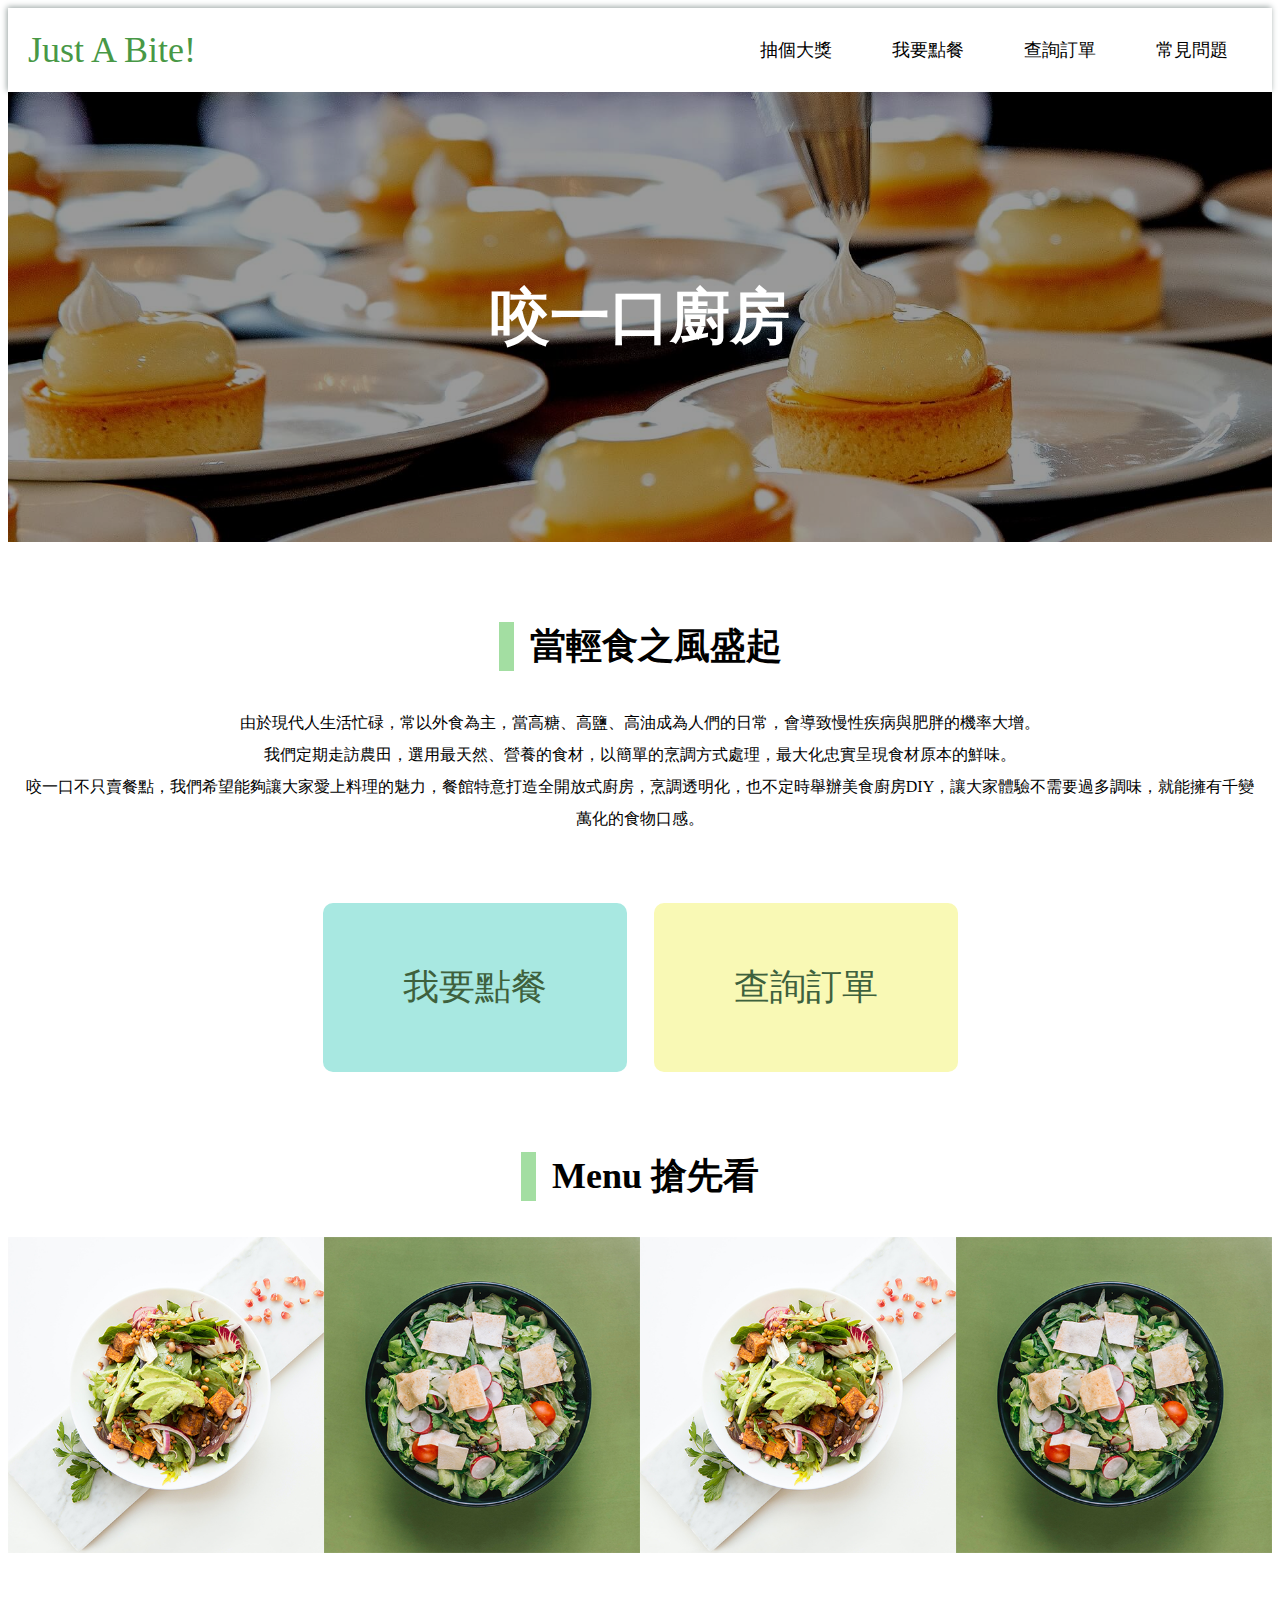
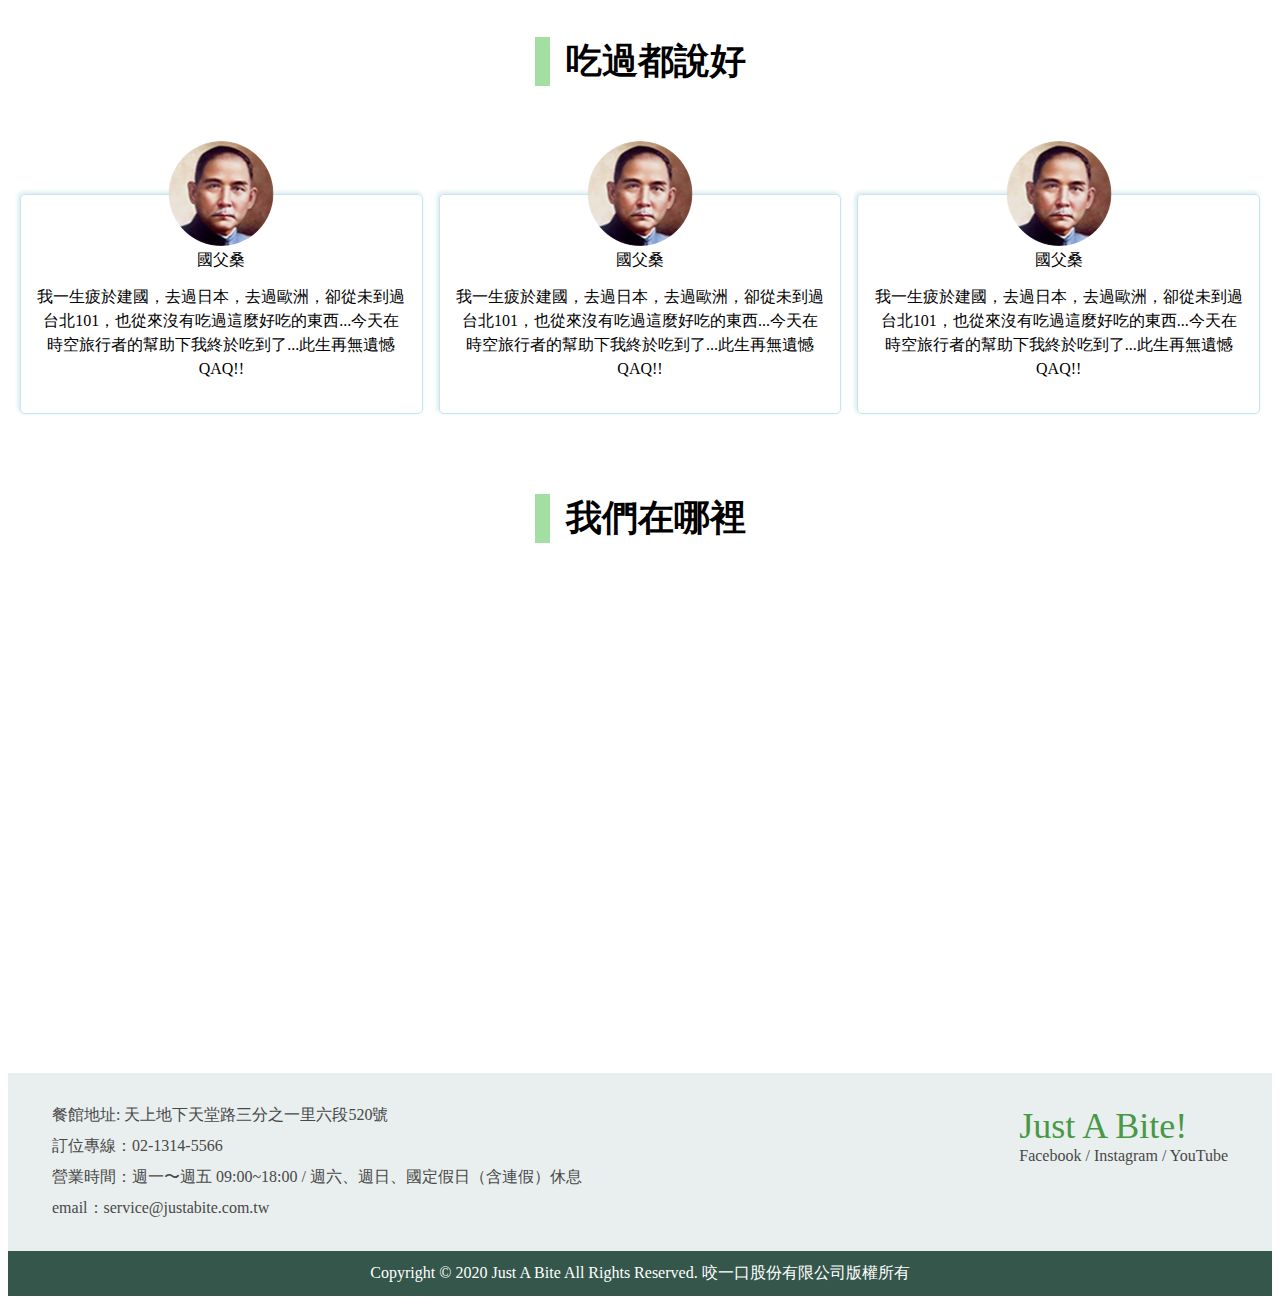
<file: examples/week10/restaurant-demo/index.html>
<!DOCTYPE html>

<html>
<head>
  <meta charset="utf-8">

  <title>餐廳官網</title>
  <meta name="viewport" content="width=device-width, initial-scale=1">
  <link rel="stylesheet" href="https://necolas.github.io/normalize.css/8.0.1/normalize.css" />
  <link rel="stylesheet" href="style.css" />

</head>

<body>
  <nav class="navbar">
    <div class="wrapper">
      <div class="navbar__site-name">
        <a href="index.html">Just A Bite!</a>
      </div>
      <ul class="navbar__list">
        <li><a href="lottery.html">抽個大獎</a></li>
        <li><a href="#">我要點餐</a></li>
        <li><a href="#">查詢訂單</a></li>
        <li><a href="faq.html">常見問題</a></li>
      </ul>
    </div>
  </nav>
  
  <section class="banner">
    <h1>咬一口廚房</h1>
  </section>
  <div class="wrapper">
    <section class="section">
      <h2 class="section__title">
        當輕食之風盛起
      </h2>
      <p class="section__desc">
        由於現代人生活忙碌，常以外食為主，當高糖、高鹽、高油成為人們的日常，會導致慢性疾病與肥胖的機率大增。
        <br>
        我們定期走訪農田，選用最天然、營養的食材，以簡單的烹調方式處理，最大化忠實呈現食材原本的鮮味。
        <br>
        咬一口不只賣餐點，我們希望能夠讓大家愛上料理的魅力，餐館特意打造全開放式廚房，烹調透明化，也不定時舉辦美食廚房DIY，讓大家體驗不需要過多調味，就能擁有千變萬化的食物口感。
      </p>
      <div class="buttons">
        <div class="button btn-order">
          我要點餐
        </div>
        <div class="button btn-query">
          查詢訂單
        </div>
      </div>
    </section>
  </div>

  <section class="section">
    <h2 class="section__title">
      Menu 搶先看
    </h2>
    <div class="section__images">
      <div><img src="images/f-001.png" /></div>
      <div><img src="images/f-002.png" /></div>
      <div><img src="images/f-001.png" /></div>
      <div><img src="images/f-002.png" /></div>
    </div>
  </section>
  <div class="wrapper">
    <section class="section">
      <h2 class="section__title">
        吃過都說好
      </h2>
      <div class="section__comments">
        <div class="comment">
          <div class="comment__author">
            <div class="comment__avatar">
              <img src="./images/avatar.png" />
            </div>
            <p>國父桑</p>
          </div>
          <div class="comment__content">
            我一生疲於建國，去過日本，去過歐洲，卻從未到過台北101，也從來沒有吃過這麼好吃的東西...今天在時空旅行者的幫助下我終於吃到了...此生再無遺憾 QAQ!!
          </div>
        </div>
        <div class="comment">
          <div class="comment__author">
            <div class="comment__avatar">
              <img src="./images/avatar.png" />
            </div>
            <p>國父桑</p>
          </div>
          <div class="comment__content">
            我一生疲於建國，去過日本，去過歐洲，卻從未到過台北101，也從來沒有吃過這麼好吃的東西...今天在時空旅行者的幫助下我終於吃到了...此生再無遺憾 QAQ!!
          </div>
        </div>
        <div class="comment">
          <div class="comment__author">
            <div class="comment__avatar">
              <img src="./images/avatar.png" />
            </div>
            <p>國父桑</p>
          </div>
          <div class="comment__content">
            我一生疲於建國，去過日本，去過歐洲，卻從未到過台北101，也從來沒有吃過這麼好吃的東西...今天在時空旅行者的幫助下我終於吃到了...此生再無遺憾 QAQ!!
          </div>
        </div>
      </div>
    </section>
    <section class="section">
      <h2 class="section__title">
        我們在哪裡
      </h2>
      <iframe src="https://www.google.com/maps/embed?pb=!1m18!1m12!1m3!1d3615.0027469641936!2d121.56234485066739!3d25.033980844367374!2m3!1f0!2f0!3f0!3m2!1i1024!2i768!4f13.1!3m3!1m2!1s0x3442abb6da9c9e1f%3A0x1206bcf082fd10a6!2zMTEw5Y-w5YyX5biC5L-h576p5Y2A5L-h576p6Lev5LqU5q61N-iZnw!5e0!3m2!1szh-TW!2stw!4v1591711072492!5m2!1szh-TW!2stw" width="100%" height="450" frameborder="0" style="border:0;" allowfullscreen="" aria-hidden="false" tabindex="0"></iframe>
    </section>
  </div>
  <footer>
    <div class="footer__top">
      <div class="wrapper">
        <div class="footer__info">
          <div>餐館地址: 天上地下天堂路三分之一里六段520號</div>
          <div>訂位專線：02-1314-5566</div>
          <div>營業時間：週一〜週五 09:00~18:00 / 週六、週日、國定假日（含連假）休息</div>
          <div>email：service@justabite.com.tw</div>
        </div>
        <div>
          <div class="footer__site">Just A Bite!</div>
          <div>Facebook / Instagram / YouTube</div>
        </div>
      </div>
    </div>
    <div class="footer__bottom">
      Copyright © 2020 Just A Bite All Rights Reserved. 咬一口股份有限公司版權所有
    </div>
  </footer>
</body>
</html>
</file>
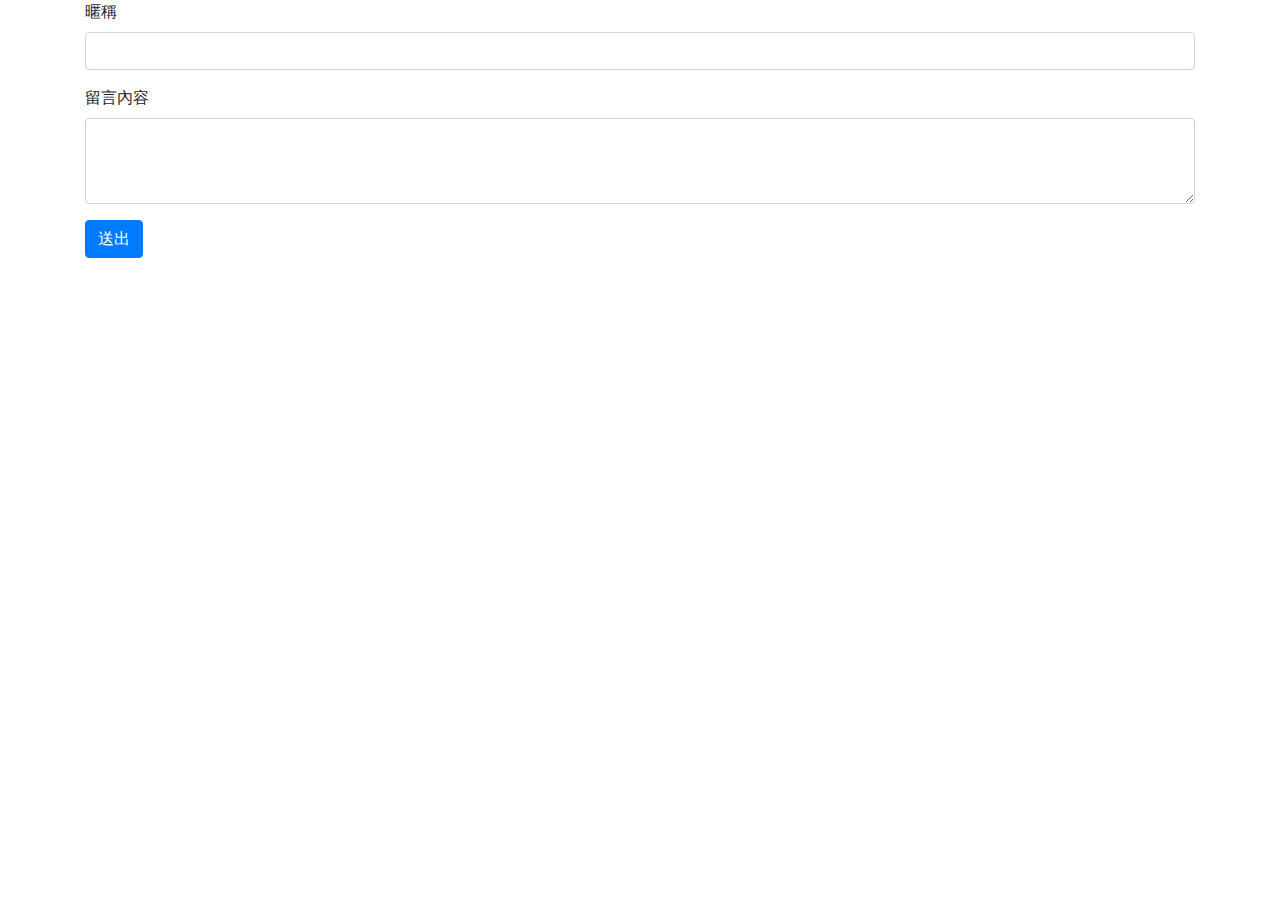
<file: examples/week12/hw1/index.html>
<!DOCTYPE html>

<html>
<head>
  <meta charset="utf-8">

  <title>Week12 留言板</title>
  <meta name="viewport" content="width=device-width, initial-scale=1">
  <script src="https://code.jquery.com/jquery-3.5.1.min.js"></script>
  <link rel="stylesheet" href="https://stackpath.bootstrapcdn.com/bootstrap/4.5.2/css/bootstrap.min.css" integrity="sha384-JcKb8q3iqJ61gNV9KGb8thSsNjpSL0n8PARn9HuZOnIxN0hoP+VmmDGMN5t9UJ0Z" crossorigin="anonymous">
  <style>
    .card {
      margin-top: 12px;
    }
  </style>
  <script>
    function escape(toOutput){
        return toOutput.replace(/\&/g, '&amp;')
            .replace(/\</g, '&lt;')
            .replace(/\>/g, '&gt;')
            .replace(/\"/g, '&quot;')
            .replace(/\'/g, '&#x27')
            .replace(/\//g, '&#x2F');
    }

    function appendCommentToDOM(container, comment, isPrepend) {
      const html = `
        <div class="card">
          <div class="card-body">
            <h5 class="card-title">${comment.id} ${escape(comment.nickname)}</h5>
            <p class="card-text">${escape(comment.content)}</p>
          </div>
        </div>
      `
      if (isPrepend) {
        container.prepend(html)
      } else {
        container.append(html)
      }
    }

    function getCommentsAPI(siteKey, before, cb) {
      let url = `http://localhost:8080/huli/be101/board-api/api_comments.php?site_key=${siteKey}`
      if (before) {
        url += '&before=' + before
      }
      $.ajax({
        url,
      }).done(function(data) {
        cb(data)
      });
    }

    const siteKey = 'huli'
    const loadMoreButtonHTML = '<button class="load-more btn btn-primary">載入更多</button>'
    let lastId = null
    let isEnd = false

    $(document).ready(() => {
      const commentDOM = $('.comments')
      getComments()

      $('.comments').on('click', '.load-more', () => {
        getComments()
      })

      $('.add-comment-form').submit(e => {
        e.preventDefault();
        const newCommentData = {
          site_key: 'huli',
          nickname: $('input[name=nickname]').val(),
          content: $('textarea[name=content]').val()
        }
        $.ajax({
          type: 'POST',
          url: 'http://localhost:8080/huli/be101/board-api/api_add_comments.php',
          data: newCommentData
        }).done(function(data) {
          if (!data.ok) {
            alert(data.message)
            return
          }
          $('input[name=nickname]').val('')
          $('textarea[name=content]').val('')
          appendCommentToDOM(commentDOM, newCommentData, true)
        });
      })
    })

    function getComments() {
      const commentDOM = $('.comments')
      $('.load-more').hide()
      if (isEnd) {
        return
      }
      getCommentsAPI(siteKey, lastId, data => {
        if (!data.ok) {
          alert(data.message)
          return
        }

        const comments = data.discussions;
        for (let comment of comments) {
          appendCommentToDOM(commentDOM, comment)
        }
        let length = comments.length
        if (length === 0) {
          isEnd = true
          $('.load-more').hide()
        } else {
          lastId = comments[length - 1].id
          $('.comments').append(loadMoreButtonHTML)
        }
        
      })
    }
  </script>
</head>

<body>
  <div class="container">
    <form class="add-comment-form">
      <div class="form-group">
        <label for="form-nickname">暱稱</label>
        <input name="nickname" type="text" class="form-control" id="form-nickname" >
      </div>
      <div class="form-group">
        <label for="content-textarea">留言內容</label>
        <textarea name='content' class="form-control" id="content-textarea" rows="3"></textarea>
      </div>
      <button type="submit" class="btn btn-primary">送出</button>
    </form>
    <div class="comments">
    </div>
  </div>

</body>
</html>
</file>
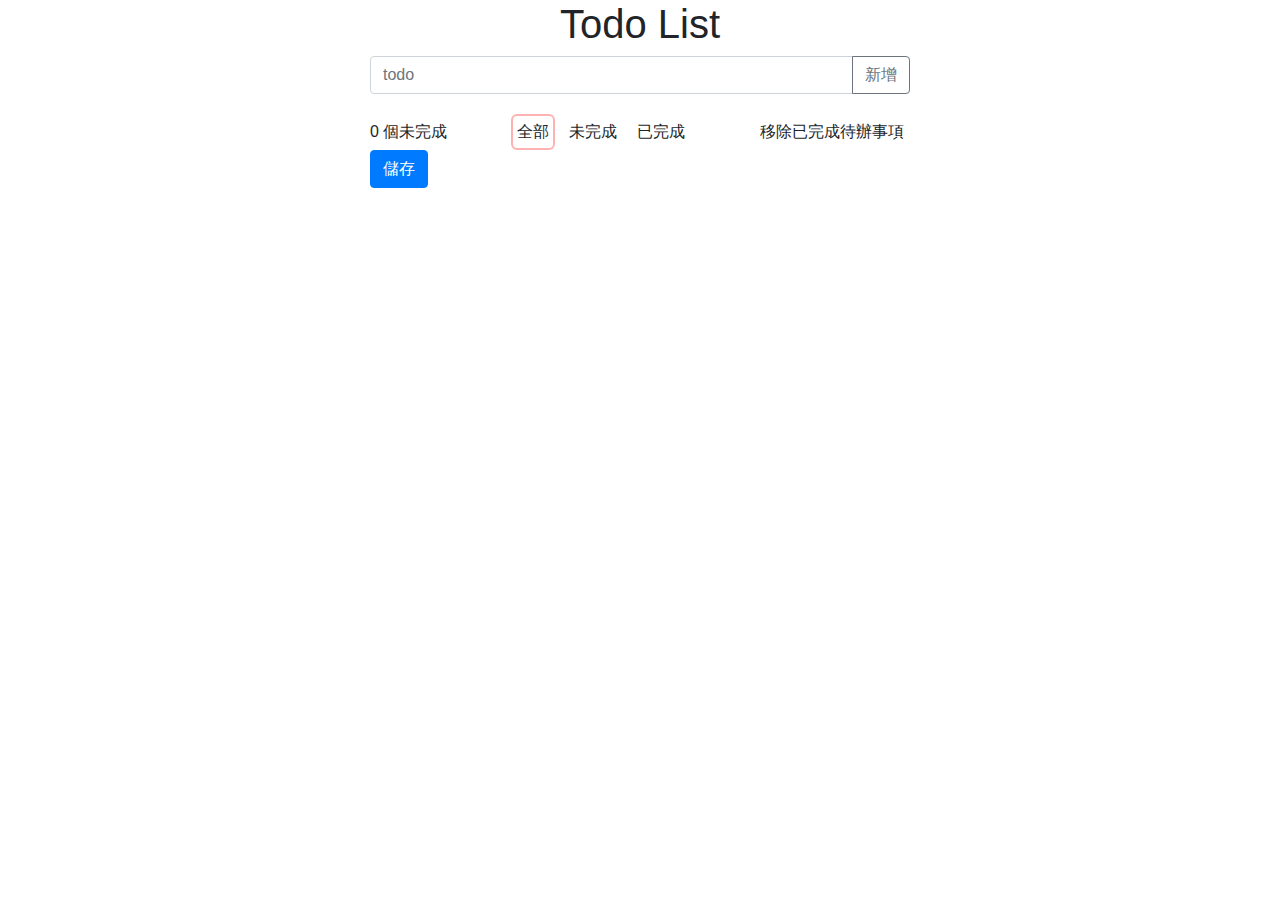
<file: examples/week12/hw2/index.html>
<!DOCTYPE html>

<html>
<head>
  <meta charset="utf-8">

  <title>Week12 Todo List</title>
  <meta name="viewport" content="width=device-width, initial-scale=1">
  <script src="https://code.jquery.com/jquery-3.5.1.js"></script>
  <link rel="stylesheet" href="https://stackpath.bootstrapcdn.com/bootstrap/4.5.2/css/bootstrap.min.css" integrity="sha384-JcKb8q3iqJ61gNV9KGb8thSsNjpSL0n8PARn9HuZOnIxN0hoP+VmmDGMN5t9UJ0Z" crossorigin="anonymous">
  <style>
    .btn-delete {
      opacity: 0;
    }
    .todo:hover .btn-delete {
      opacity: 1;
    }

    input[type=checkbox]:checked ~ label {
      text-decoration: line-through;
      color: rgba(0,0,0,0.3);
    }

    .todo__content-wrapper {
      flex: 1;
    }

    .todo__content {
      display: block;
    }

    .options div, .clear-all {
      cursor: pointer;
      border-radius: 6px;
      padding: 4px;
      border: 2px solid transparent;
    }

    .options div.active {
      border-color: rgba(255, 0, 0, 0.3);
    }

    .options div:hover {
      border-color: rgba(255, 0, 0, 0.5);
    }

    .todo {
      display: flex;
    }

  </style>
</head>

<body>
  <div class="container">
    <div class="row justify-content-center">
      <div class="col-lg-6">
        <h1 class="text-center">Todo List</h1>
        <div class="input-group mb-3">
          <input type="text" class="input-todo form-control" placeholder="todo">
          <div class="input-group-append">
            <button class="btn btn-add btn-outline-secondary" type="button">新增</button>
          </div>
        </div>
        <div class="todos list-group ">
          
        </div>
        <div class="info mt-1 d-flex justify-content-between align-items-center">
          <div><span class="uncomplete-count">0</span> 個未完成</div>
          <div class="options d-flex">
            <div class="active" data-filter="all">全部</div>
            <div class="ml-2" data-filter="uncomplete">未完成</div>
            <div class="ml-2" data-filter="done">已完成</div>
          </div>
          <div class="clear-all">
            移除已完成待辦事項
          </div>
        </div>
        <button type="button" class="btn btn-save btn-primary">儲存</button>

      </div>
    </div>
  </div>
  <script>
    let id = 1;
    let todos = []
    let todoCount = 0
    let uncompleteTodoCount = 0

    const template = `<div class="todo list-group-item list-group-item-action justify-content-between align-items-center {todoClass}">
            <div class="todo__content-wrapper custom-control custom-checkbox">
              <input type="checkbox" class="check-todo custom-control-input" id="todo-{id}">
              <label class="todo__content custom-control-label" for="todo-{id}">{content}</label>
            </div>
            <button type="button" class="btn-delete btn btn-danger">刪除</button>
          </div>`

    const searchParams = new URLSearchParams(window.location.search)
    const todoId = searchParams.get('id')

    if (todoId) {
      $.getJSON('http://localhost:8080/huli/be101/todo-api/get_todo.php?id=' + todoId, function(data) {
        todos = JSON.parse(data.data.todo)
        render()
      });
    }

    function render() {
      if (todos.length === 0) return
      $('.todos').empty()
      id = todos[todos.length - 1].id + 1
      todoCount = todos.length
      uncompleteTodoCount = todos.filter(todo => !todo.isDone).length
      for(let i=0; i<todos.length; i++) {
        const todo = todos[i]
        $('.todos').append(
          template
            .replace('{content}', escapeHtml(todo.content))
            .replace(/{id}/g, todo.id)
            .replace('{todoClass}', todo.isDone ? 'checked' : '')
        )
        if (todo.isDone) {
          $('#todo-' + todo.id).prop('checked', true)
        }
      }
      updateCounter()
    }

    $('.btn-add').click(() => {
      addTodo()
    })

    $('.input-todo').keydown(e => {
      if (e.key === 'Enter') {
        addTodo()
      }
    })

    $('.todos').on('click', '.btn-delete', (e) => {
      const deleteId = $(e.target).parent().find('.check-todo').attr('id').replace('todo-', '');
      todos = todos.filter(todo => {
        if (todo.id === Number(deleteId)) return false
        return true
      })
      render()
    })

    $('.todos').on('change', '.check-todo', (e) => {
      const target = $(e.target)
      const isChecked= target.is(":checked")
      const updateId = target.attr('id').replace('todo-', ''); 
      for(let i=0; i<todos.length; i++) {
        if (todos[i].id === Number(updateId)) {
          todos[i].isDone = isChecked
        }
      }
      render()
    })

    $('.clear-all').click(() => {
      todos = todos.filter(todo => !todo.isDone)
      render(todos)
    })

    $('.options').on('click', 'div', e => {
      const target = $(e.target)
      const filter = target.attr('data-filter')
      $('.options div.active').removeClass('active')
      target.addClass('active')
      if (filter === 'all') {
        $('.todo').show()
      } else if (filter === 'uncomplete') {
        $('.todo').show()
        $('.todo.checked').hide()
      } else { // done
        $('.todo').hide()
        $('.todo.checked').show()
      }
    })

    $('.btn-save').click(() => {
      const data = JSON.stringify(todos)
      $.ajax({
        type: 'POST',
        url: 'http://localhost:8080/huli/be101/todo-api/add_todo.php',
        data: {
          todo: data
        },
        success: function(res) {
          const respId = res.id
          window.location = 'index.html?id=' + respId
        },
        error: function() {
          alert('Erro QQ')
        }
      })
    })

    function updateCounter() {
      $('.uncomplete-count').text(uncompleteTodoCount)
    }


    function addTodo() {
      const value = $('.input-todo').val()
      if (!value) return
      todos.push({
        id: id,
        content: value,
        isDone: false
      })
      render()
      $('.input-todo').val('')
    }

    function escapeHtml(unsafe) {
      return unsafe
           .replace(/&/g, "&amp;")
           .replace(/</g, "&lt;")
           .replace(/>/g, "&gt;")
           .replace(/"/g, "&quot;")
           .replace(/'/g, "&#039;");
    }

  </script>
</body>
</html>
</file>
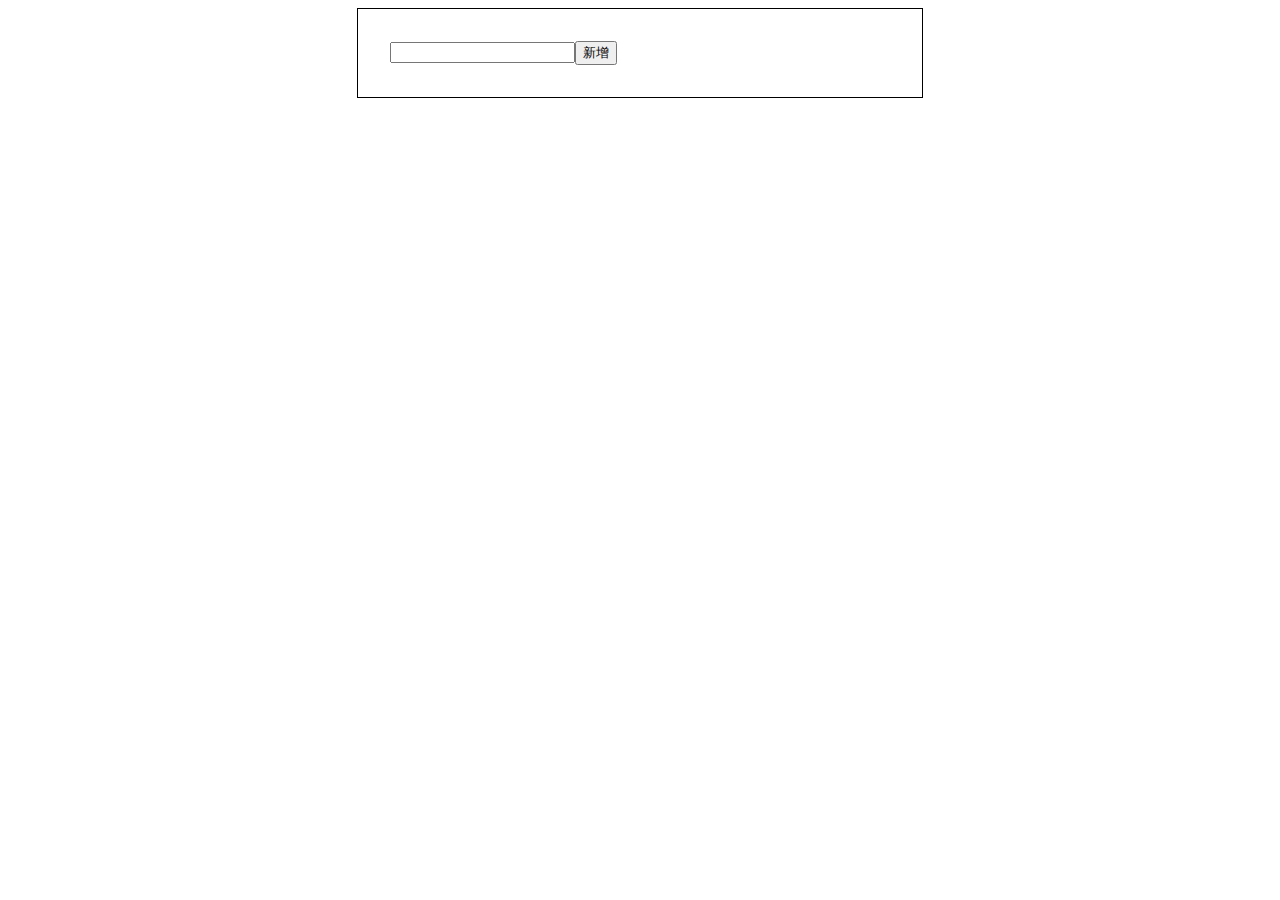
<file: examples/week7/hw3/index.html>
<!DOCTYPE html>

<html>
<head>
  <meta charset="utf-8">

  <title>Todo List</title>
  <meta name="viewport" content="width=device-width, initial-scale=1">
  <link rel="stylesheet" href="https://necolas.github.io/normalize.css/8.0.1/normalize.css" />

  <style>
      .wrapper {
        max-width: 500px;
        border: 1px solid black;
        margin: 0 auto;
        padding: 32px;
      }

      .todo {
        display: flex;
        align-items: center;
        margin-top: 12px;
        padding: 12px;
      }

      .todo:hover {
        background: rgba(0,0,0,0.2);
      }

      .todo__title {
        flex: 1;
      }

      .todo__check {
        width: 20px;
        height: 20px;
        margin-right: 8px;
      }

      .todo.done .todo__title {
        text-decoration: line-through;
      }
  </style>
</head>

<body>
  <div class="wrapper">
    <input class="input-todo" type="text" /><button class="btn-new">新增</button>
    <div class="todos">
    </div>
  </div>
  <script>
    document.querySelector('.btn-new').addEventListener('click', () => {
      const value = document.querySelector('.input-todo').value;
      if (!value) return
      const div = document.createElement('div')
      div.classList.add('todo')
      div.innerHTML = `
        <input class="todo__check" type="checkbox" />
        <div class="todo__title">${escapeHtml(value)}</div>
        <button class="btn-delete">刪除</button>
      `
      document.querySelector('.todos').appendChild(div)
      document.querySelector('.input-todo').value = ''
    })

    // event delegation / proxy
    document.querySelector('.todos').addEventListener('click', (event) => {
      const { target } = event
      // delete todo
      if (target.classList.contains('btn-delete')) {
        target.parentNode.remove()
        return
      }

      // check/uncheck todo
      if (target.classList.contains('todo__check')) {
        if (target.checked) {
          target.parentNode.classList.add('done')
        } else {
          target.parentNode.classList.remove('done')
        }
      }
    })

    function escapeHtml(unsafe) {
      return unsafe
           .replace(/&/g, "&amp;")
           .replace(/</g, "&lt;")
           .replace(/>/g, "&gt;")
           .replace(/"/g, "&quot;")
           .replace(/'/g, "&#039;");
    }

  </script>
</body>
</html>
</file>
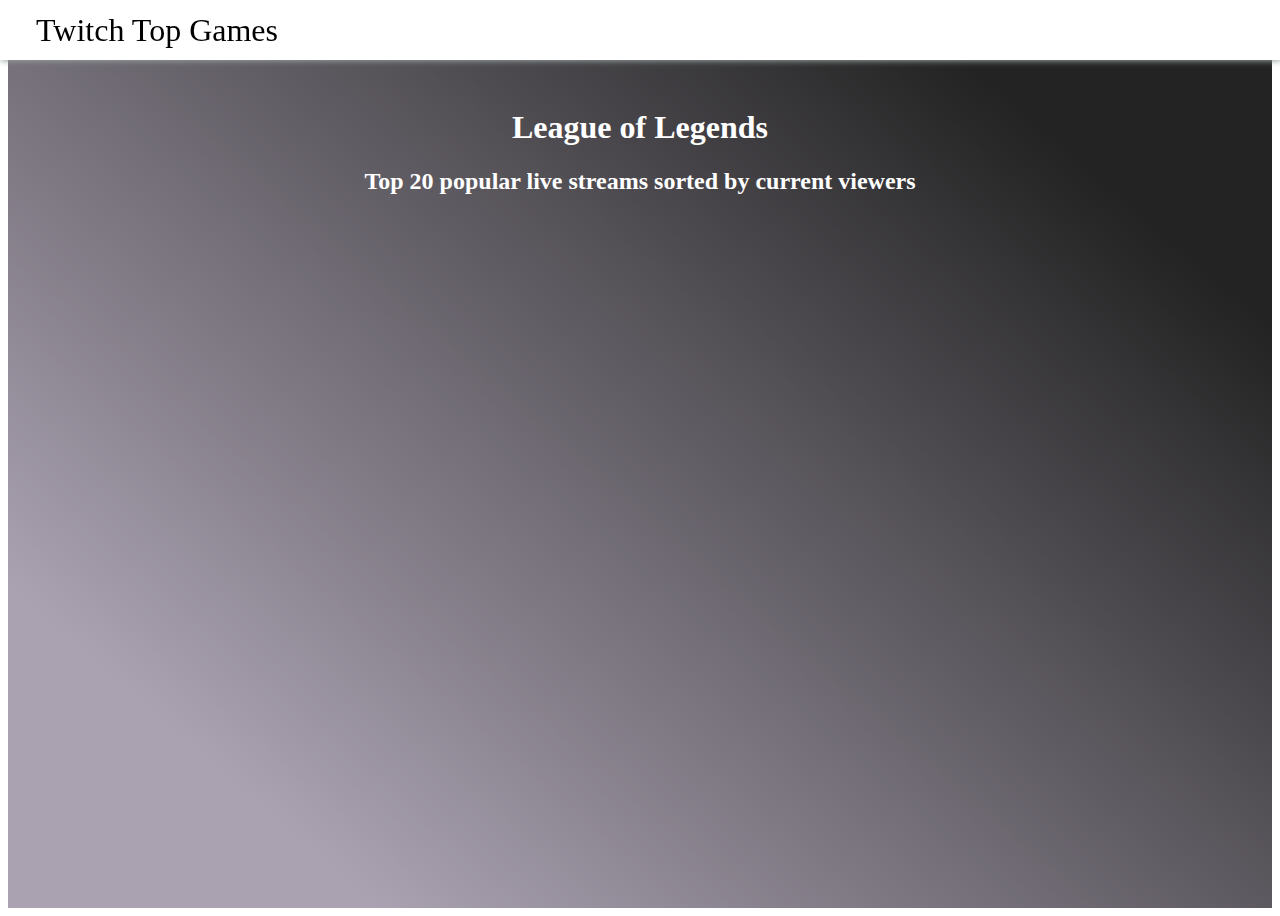
<file: examples/week8/hw2/index.html>
<!DOCTYPE html>

<html>
<head>
  <meta charset="utf-8">
  <meta name="viewport" content="width=device-width, initial-scale=1">
  <title>Twitch Live Games</title>
  <meta name="description" content="Week8 作業">
  <link rel="stylesheet" href="https://necolas.github.io/normalize.css/8.0.1/normalize.css">
  <style>
    * {
      box-sizing: border-box;
    }

    .navbar {
      position: fixed;
      height: 60px;
      background: white;
      box-shadow: 1.4px 1.4px 6px 0 #97a2a0;
      left: 0;
      right: 0;
      top: 0;
      display: flex;
      justify-content: space-between;
      padding: 0px 36px;
      align-items: center;
      z-index: 2;
    }

    .navbar__site {
      font-size: 32px;
    } 

    .navbar__nav {
      display: flex;
      list-style: none;
      margin: 0;
      padding: 0;
      flex: 1;
      justify-content: flex-end;
      align-items: stretch;
      height: 100%;
    }

    .navbar__nav li {
      cursor: pointer;
      padding: 10px;
      display: flex;
      align-items: center;
      margin-left: 16px;
      transition: all 0.2s;
    }

    .navbar__nav li:hover {
      background: rgba(0, 0, 0, 0.7);
      color: white;
    }

    .wrapper {
      max-width: 1440px;
      margin: 0px auto 0px auto;
      padding: 80px 0px;
      text-align: center;
      color: white;
      position: relative;
      min-height: 100vh;
    }

    .streams {
      display: inline-flex;
      flex-wrap: wrap;
      justify-content: center;
    }

    .stream {
      width: 360px;
      background: #333;
      color: white;
      text-align: left;
      cursor: pointer;
      transition: all 0.2s;
      opacity: 0.9;
      margin-left: 16px;
      margin-top: 16px;
    }

    .stream > img {
      width: 100%;
    }

    .stream__data {
      display: flex;
      align-items: center;
      padding: 6px;
    }

    .stream__avatar {
      width: 64px;
      height: 64px;
      border-radius: 50%;
      overflow: hidden;
      margin-right: 12px;
      min-width: 64px;
    }

    .stream__avatar > img {
      width: 100%;
      height: 100%;
    }

    .stream__intro {
      display: flex;
      flex-direction: column;
      justify-content: space-between;
      overflow: hidden;
    }

    .stream__title {
      font-size: 20px;
      white-space: nowrap;
      overflow: hidden;
      text-overflow: ellipsis;
      margin-bottom: 10px;
    }

    .stream:hover {
      transform: scale(1.07);
      filter: brightness(1.2);
      box-shadow: 5px 5px 20px 5px rgba(0, 0, 0, 0.5);
      opacity: 1;
    }

    .stream-empty {
      width: 360px;
      margin-left: 16px;
    }

    .bg {
      background: linear-gradient(221deg, rgba(0, 0, 0, 0.8)16%, rgba(201, 140, 253, 0.2)84%);
      position: relative;
    }

    .bg:before {
      content: '';
      position: absolute;
      top: 0;
      bottom: 0;
      left: 0;
      right: 0;
      background: rgba(0, 0, 0, 0.3);
    }
  </style>
</head>

<body>
  <header class="navbar">
    <div class="navbar__site">Twitch Top Games</div>
    <ul class="navbar__nav">
    </ul>
  </header>
  <div class="bg">
    <div class="wrapper">
      <h1>League of Legends</h1>
      <h2>Top 20 popular live streams sorted by current viewers</h2>
      <section class="streams">
      </section>
    </div>
  </div>
  <script>
    var url = 'https://api.twitch.tv/kraken'
    var template = `<div class="stream">
        <img src="$preview" />
        <div class="stream__data">
            <div class="stream__avatar">
                <img src="$logo">
            </div>
            <div class="stream__intro">
                <div class="stream__title">$title</div>
                <div class="stream__channel">
                    $channel
                </div>
            </div>
        </div>
      </div>`
    function getGames(cb) {
      var request = new XMLHttpRequest();
      request.open('GET', url + '/games/top?limit=5', true);
      request.setRequestHeader('Accept', 'application/vnd.twitchtv.v5+json')
      request.setRequestHeader('Client-ID', 's44s145uexjgeu9mqqa1s93oc1bnli')

      request.onload = function() {
        if (this.status >= 200 && this.status < 400) {
          cb(JSON.parse(this.response));
        }
      };
      request.send();
    }

    function getStreams(name, cb) {
      var request = new XMLHttpRequest();
      request.open('GET', url + '/streams?game=' + encodeURIComponent(name), true);
      request.setRequestHeader('Accept', 'application/vnd.twitchtv.v5+json')
      request.setRequestHeader('Client-ID', 's44s145uexjgeu9mqqa1s93oc1bnli')

      request.onload = function() {
        if (this.status >= 200 && this.status < 400) {
          cb(JSON.parse(this.response));
        }
      };
      request.send();
    }

    getGames((games) => {
      var topGames = games.top.map((game) => game.game.name)
      for(let game of topGames) {
        let element = document.createElement('li')
        element.innerHTML = game
        document.querySelector('.navbar__nav').appendChild(element)
      }
      getStreams(topGames[0], (data) => {
        appendStreams(data.streams)
        addPlaceholder()
        addPlaceholder()
        addPlaceholder()
      })
    })

    document.querySelector('.navbar__nav').addEventListener('click', e => {
      if (e.target.tagName.toLowerCase() === 'li') {
        var text = e.target.innerText;
        document.querySelector('h1').innerText = text
        document.querySelector('.streams').innerHTML = '';
        getStreams(text, (data) => {
          appendStreams(data.streams)
        })
      }
    })

    function addPlaceholder() {
      const placeholder = document.createElement('div')
      placeholder.classList.add('stream-empty')
      document.querySelector('.streams').appendChild(placeholder)
    }

    function appendStreams(streams) {
      streams.forEach((stream) => {
        let element = document.createElement('div')
        let content = template
          .replace('$preview', stream.preview.large)
          .replace('$logo', stream.channel.logo)
          .replace('$title', stream.channel.status)
          .replace('$channel', stream.channel.name)
        document.querySelector('.streams').appendChild(element)
        element.outerHTML = content
      });
    }
  </script>
</body>
</html>
</file>
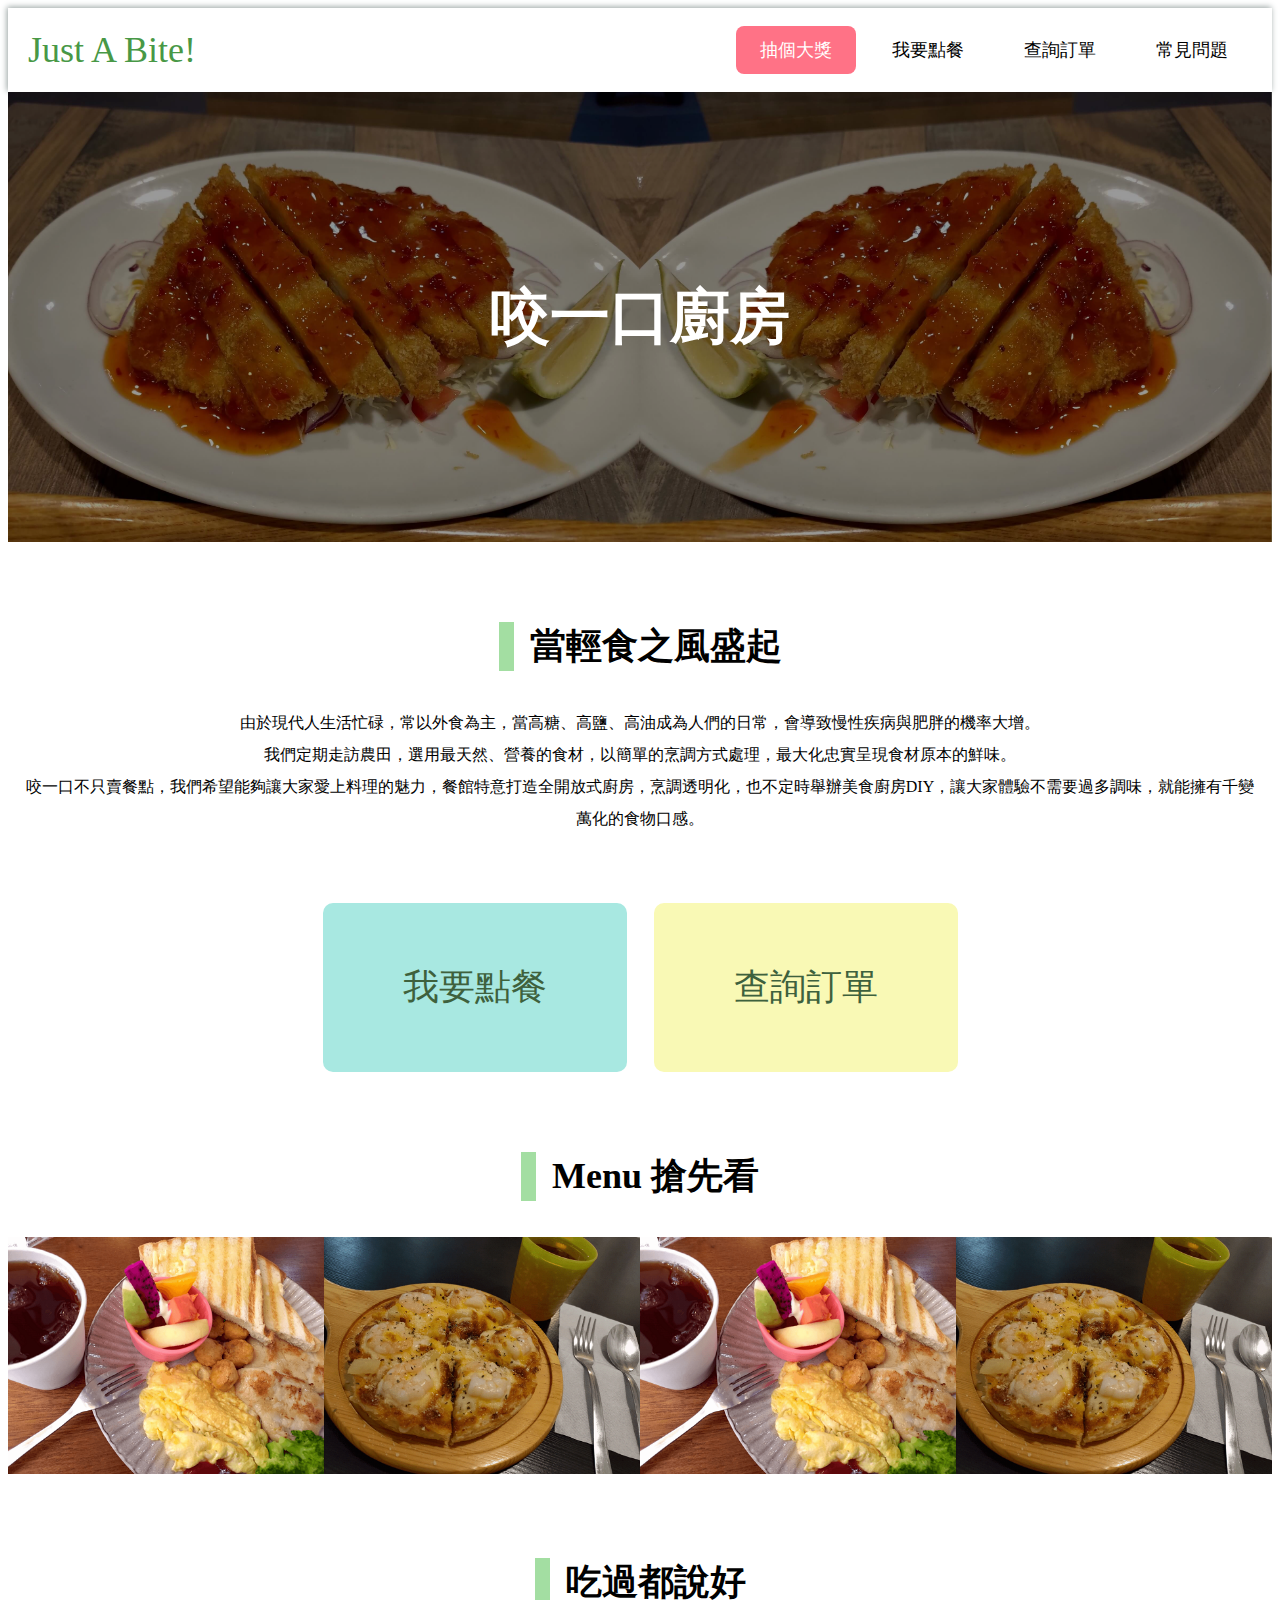
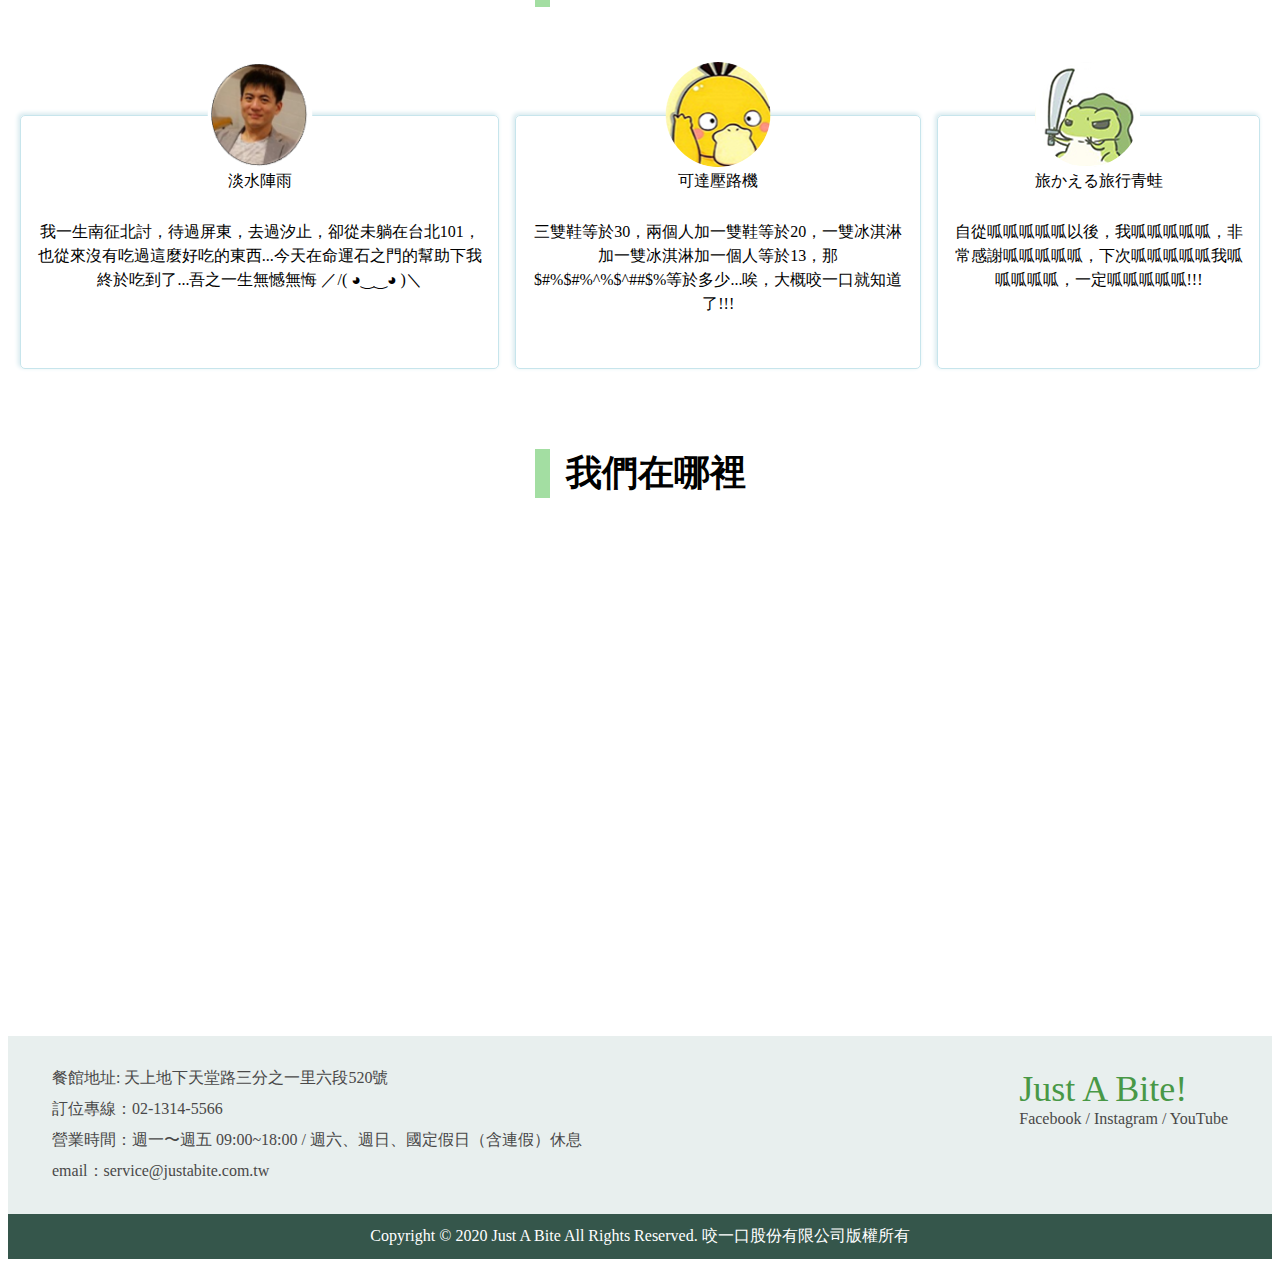
<file: homeworks/week6/hw1/index.html>
<!DOCTYPE html>

<html>
<head>
  <meta charset="utf-8">

  <title>餐廳官網</title>
  <meta name="viewport" content="width=device-width, initial-scale=1">
  <link rel="stylesheet" href="https://necolas.github.io/normalize.css/8.0.1/normalize.css" />

  <style>

    .navbar {
      box-shadow: -1.4px -1.4px 6px 0 #97a2a0;

    }
    .navbar .wrapper {
      display: flex;
      justify-content: space-between;
      align-items: center;
      height: 84px;
      background: white;
      padding: 0px 20px;
    }

    .navbar__site-name {
      color: #489846;
      font-size: 36px;
    }

    .navbar__list {
      list-style: none;
      margin: 0;
      padding: 0;
      display: flex;
      font-size: 18px;
    }

    .navbar__list li {
      margin-left: 12px;
      border-radius: 8px;
      transition: background 0.1s;
    }

    .navbar__list li.active, .navbar__list li:hover {
      background: #ff7286;
    }

    .navbar__list li.active a,
    .navbar__list li:hover a {
      color: white;
    }

    .navbar__list li a {
      display: block;
      text-decoration: none;
      color: black;
      padding: 12px 24px;
    }

    .wrapper {
      max-width: 1280px;
      margin: 0 auto;
      padding: 0px 12px;
    }

    .banner {
      position: relative;
      height: 450px;
      background: url(bg.jpg) center/cover no-repeat;
    }

    .banner:after {
      content: "";
      position: absolute;
      background: rgba(0, 0, 0, 0.4);
      top: 0;
      left: 0;
      right: 0;
      bottom: 0;
    }

    .banner h1 {
      display: inline-block;
      position: relative;
      margin: 0;
      color: white;
      z-index: 2;
      top: 50%;
      left: 50%;
      transform: translate(-50%, -50%);
      font-size: 60px;
      font-weight: bold;
    }

    h2 {
      margin: 0;
    }

    .section {
      text-align: center;
      margin-top: 80px;
    }

    .section__title {
      display: inline-block;
      font-size: 36px;
      border-left: solid 15px #a3dea2;
      padding-left: 16px;
      margin-bottom: 36px;
    }

    .section__desc {
      font-size: 16px;
      line-height: 2em;
      margin: 0px 0px 68px 0px;
    }

    .button {
      padding: 60px 80px;
      font-size: 36px;
      color: #3e613d;
      display: inline-block;
      border-radius: 10px;
      cursor: pointer;
      transition: transform 0.1s;
    }

    .button:hover {
      transform: scale(1.1);
    }

    .btn-order {
      background: #a8e8e1;
    }

    .btn-query {
      margin-left: 23px;
      background: #f9f9b5;
    }

    .section__images {
      display: flex;
    }

    .section__images div {
      width: 25%;
    }

    .section__images img {
      width: 100%;
    }

    footer {
      margin-top: 48px;
    }

    .footer__bottom {
      background: #35564b;
      padding: 12px;
      text-align: center;
      color: white;
      font-size: 16px;
    }

    .footer__top {
      background: #e8efee;
      padding: 32px;
      color: #484848;
    }

    .footer__top .wrapper {
      display: flex;
      justify-content: space-between;
    }

    .footer__info {
      margin-right: 16px;
    }

    .footer__info div + div {
      margin-top: 10px;
    }

    .footer__site {
      font-size: 36px;
      color: #489846;
    }

    .section__comments {
      display: flex;
      margin-top: 72px;
    }

    .comment {
      border-radius: 5px;
      box-shadow: -1.4px -1.4px 4px 0 #d8eaef;
      border: solid 1px #c7e5ec;
      height: 220px;
      padding: 16px;
      position: relative;
    }

    .comment + .comment {
      margin-left: 16px;
    }

    .comment__avatar {
      width: 105px;
      height: 105px;
      border-radius: 50%;
      overflow: hidden;
    }

    .comment__avatar img {
      width: 100%;
      height: 100%;
    }

    .comment__author {
      display: inline-block;
      position: absolute;
      top: 18px;
      left: 50%;
      transform: translate(-50%, -50%);
    }

    .comment__author p {
      margin-top: 5px;
      line-height: 18px;
    }

    .comment__content {
      position: relative;
      top: 40%;
      line-height: 1.5em;
    }

    @media(max-width: 768px) {
      .navbar .wrapper {
        height: 120px;
        flex-direction: column;
        justify-content: space-between;
        padding: 0px;
      }

      .navbar__site-name {
        margin-top: 10px;
      }

      .navbar__list {
        display: flex;
        width: 100%;
      }

      .navbar__list li {
        flex: 1;
        margin-left: 0;
        border-radius: 0;
        text-align: center;
      }

      .btn-query {
        margin-left: 0;
        margin-top: 16px;
      }

      .section__images {
        flex-direction: column;

      }

      .section__images div {
        width: 100%;
      }

      .footer__top .wrapper {
        flex-direction: column-reverse;
      }

      .footer__info {
        margin-right: 0;
        margin-top: 16px;
      }

      .section__comments {
        flex-direction: column;
      }

      .comment + .comment {
        margin-left: 0;
        margin-top: 82px;
      }
    }

   
  </style>
</head>

<body>
  <nav class="navbar">
    <div class="wrapper">
      <div class="navbar__site-name">
        Just A Bite!
      </div>
      <ul class="navbar__list">
        <li class="active"><a href="#">抽個大獎</a></li>
        <li><a href="#">我要點餐</a></li>
        <li><a href="#">查詢訂單</a></li>
        <li><a href="#">常見問題</a></li>
      </ul>
    </div>
  </nav>
  
  <section class="banner">
    <h1>咬一口廚房</h1>
  </section>
  <div class="wrapper">
    <section class="section">
      <h2 class="section__title">
        當輕食之風盛起
      </h2>
      <p class="section__desc">
        由於現代人生活忙碌，常以外食為主，當高糖、高鹽、高油成為人們的日常，會導致慢性疾病與肥胖的機率大增。
        <br>
        我們定期走訪農田，選用最天然、營養的食材，以簡單的烹調方式處理，最大化忠實呈現食材原本的鮮味。
        <br>
        咬一口不只賣餐點，我們希望能夠讓大家愛上料理的魅力，餐館特意打造全開放式廚房，烹調透明化，也不定時舉辦美食廚房DIY，讓大家體驗不需要過多調味，就能擁有千變萬化的食物口感。
      </p>
      <div class="buttons">
        <div class="button btn-order">
          我要點餐
        </div>
        <div class="button btn-query">
          查詢訂單
        </div>
      </div>
    </section>
  </div>

  <section class="section">
    <h2 class="section__title">
      Menu 搶先看
    </h2>
    <div class="section__images">
      <div><img src="f-001.png" /></div>
      <div><img src="f-002.png" /></div>
      <div><img src="f-001.png" /></div>
      <div><img src="f-002.png" /></div>
    </div>
  </section>
  <div class="wrapper">
    <section class="section">
      <h2 class="section__title">
        吃過都說好
      </h2>
      <div class="section__comments">
        <div class="comment">
          <div class="comment__author">
            <div class="comment__avatar">
              <img src="p-1.png" />
            </div>
            <p>淡水陣雨</p>
          </div>
          <div class="comment__content">
            我一生南征北討，待過屏東，去過汐止，卻從未躺在台北101，也從來沒有吃過這麼好吃的東西...今天在命運石之門的幫助下我終於吃到了...吾之一生無憾無悔 ／/( ◕‿‿◕ )＼
          </div>
        </div>
        <div class="comment">
          <div class="comment__author">
            <div class="comment__avatar">
              <img src="p-2.png" />
            </div>
            <p>可達壓路機</p>
          </div>
          <div class="comment__content">
            三雙鞋等於30，兩個人加一雙鞋等於20，一雙冰淇淋加一雙冰淇淋加一個人等於13，那$#%$#%^%$^##$%等於多少...唉，大概咬一口就知道了!!!
          </div>
        </div>
        <div class="comment">
          <div class="comment__author">
            <div class="comment__avatar">
              <img src="p-3.png" />
            </div>
            <p>旅かえる旅行青蛙</p>
          </div>
          <div class="comment__content">
            自從呱呱呱呱呱以後，我呱呱呱呱呱，非常感謝呱呱呱呱呱，下次呱呱呱呱呱我呱呱呱呱呱，一定呱呱呱呱呱!!!
          </div>
        </div>
      </div>
    </section>
    <section class="section">
      <h2 class="section__title">
        我們在哪裡
      </h2>
      <iframe src="https://www.google.com/maps/embed?pb=!1m18!1m12!1m3!1d3615.0027469641936!2d121.56234485066739!3d25.033980844367374!2m3!1f0!2f0!3f0!3m2!1i1024!2i768!4f13.1!3m3!1m2!1s0x3442abb6da9c9e1f%3A0x1206bcf082fd10a6!2zMTEw5Y-w5YyX5biC5L-h576p5Y2A5L-h576p6Lev5LqU5q61N-iZnw!5e0!3m2!1szh-TW!2stw!4v1591711072492!5m2!1szh-TW!2stw" width="100%" height="450" frameborder="0" style="border:0;" allowfullscreen="" aria-hidden="false" tabindex="0"></iframe>
    </section>
  </div>
  <footer>
    <div class="footer__top">
      <div class="wrapper">
        <div class="footer__info">
          <div>餐館地址: 天上地下天堂路三分之一里六段520號</div>
          <div>訂位專線：02-1314-5566</div>
          <div>營業時間：週一〜週五 09:00~18:00 / 週六、週日、國定假日（含連假）休息</div>
          <div>email：service@justabite.com.tw</div>
        </div>
        <div>
          <div class="footer__site">Just A Bite!</div>
          <div>Facebook / Instagram / YouTube</div>
        </div>
      </div>
    </div>
    <div class="footer__bottom">
      Copyright © 2020 Just A Bite All Rights Reserved. 咬一口股份有限公司版權所有
    </div>
  </footer>
</body>
</html>
</file>
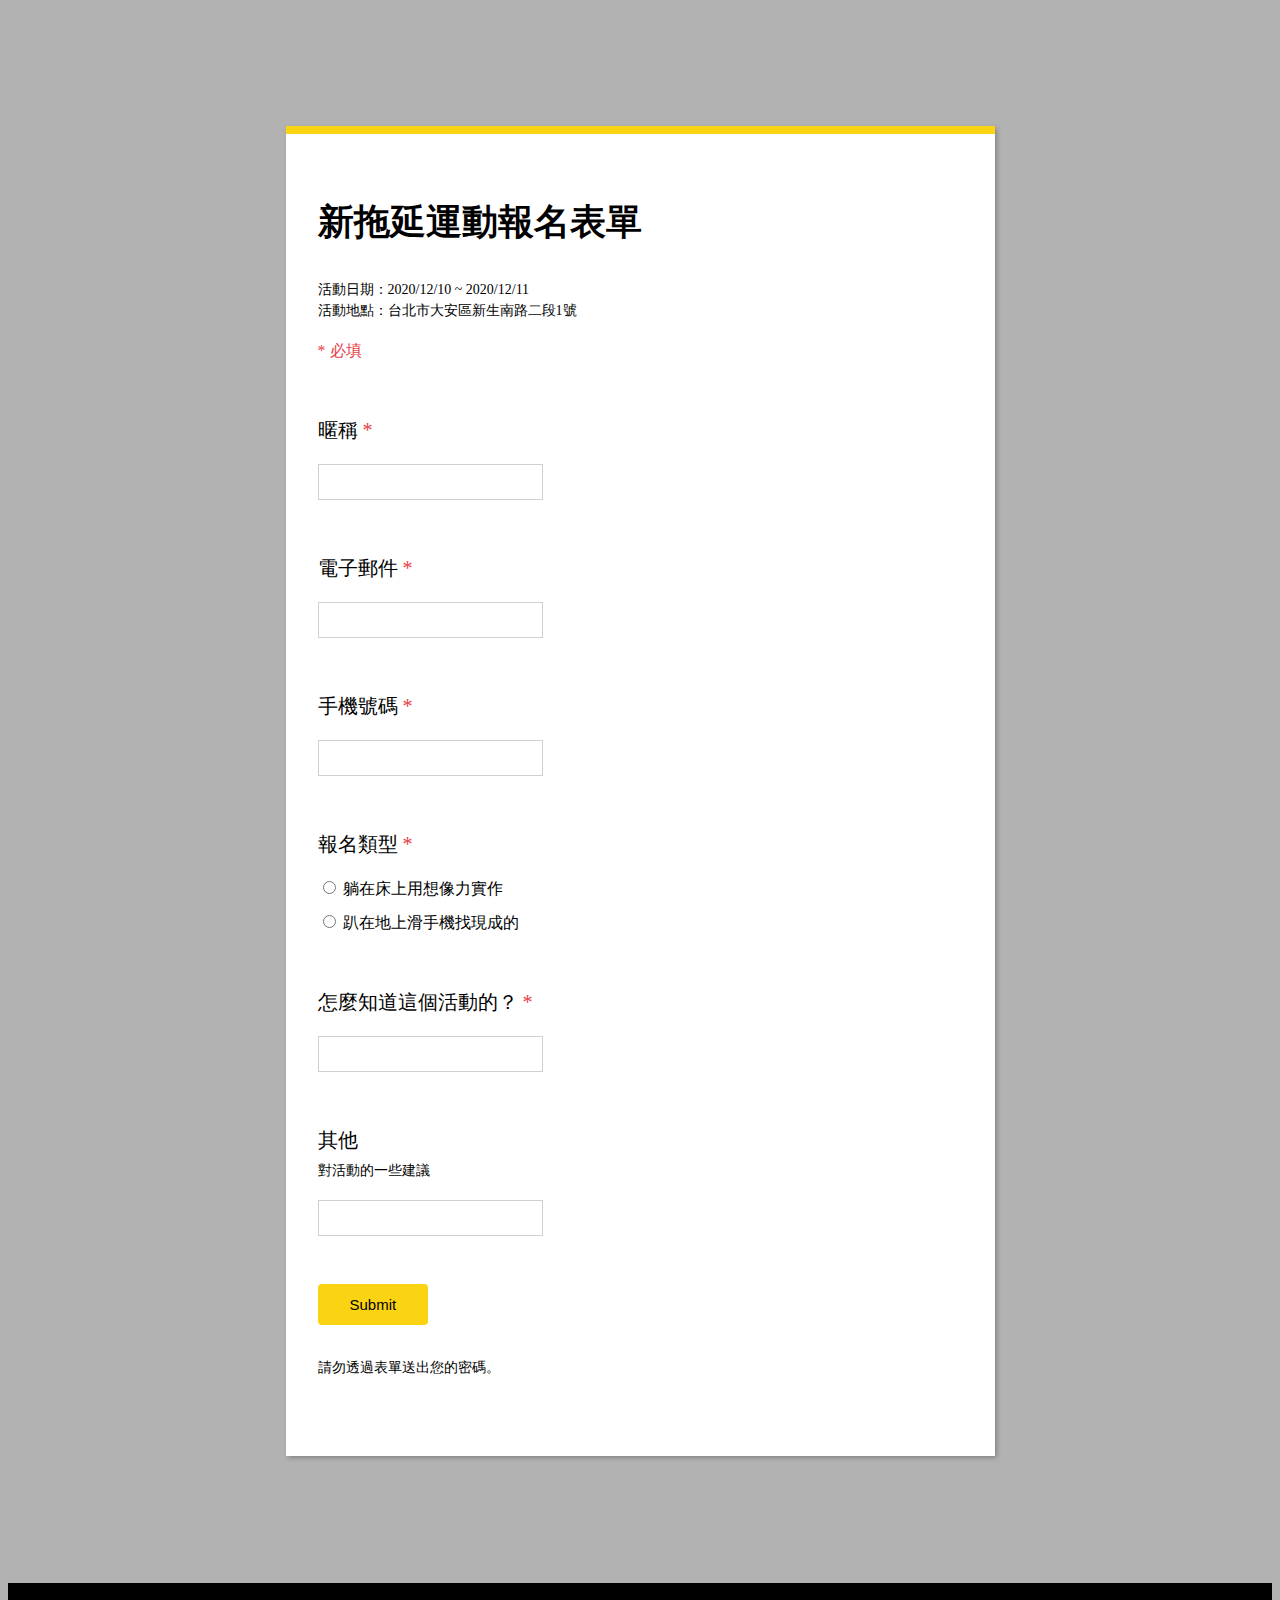
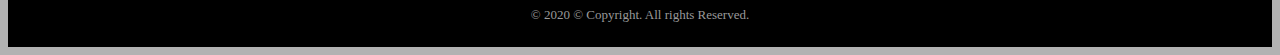
<file: homeworks/week6/hw2/index.html>
<!DOCTYPE html>

<html>
<head>
  <meta charset="utf-8">

  <title>表單</title>
  <meta name="viewport" content="width=device-width, initial-scale=1">
  <link rel="stylesheet" href="https://necolas.github.io/normalize.css/8.0.1/normalize.css" />

  <style>
      body {
        background: rgba(0, 0, 0, 0.3);
      }

      .wrapper {
        max-width: 645px;
        background: white;
        margin: 10% auto;
        box-shadow: 1.8px 2.4px 5px 0 rgba(0, 0, 0, 0.3);
        border-top: solid 8px #fad312;
        padding: 64px 32px;
      }

      .apply-form__title {
        margin: 0;
        font-size: 36px;
        font-weight: bold;
      }

      .apply-form__desc {
        margin-top: 32px;
        font-size: 14px;
        line-height: 1.5em;
      }

      .apply-form__notice {
        color: #e74149;
        font-size: 16px;
        margin-top: 20px;
      }

      .input-block {
        margin-top: 55px;
      }

      .input-block__title {
        font-size: 20px;
      }

      .input-block__desc {
        font-size: 14px;
        margin-top: 8px;
      }

      .input-block__input {
        margin-top: 20px;
      }

      .input-block__input input[type=text] {
        border: solid 1px #d0d0d0;
        font-size: 16px;
        padding: 8px;
      }

      .input-block__input label {
        display: block;
        margin-top: 12px;
      }

      .required:after {
        content: '*';
        color: #e74149;
      }

      .apply-form__submit {
        background: #fad312;
        color: black;
        font-size: 15px;
        padding: 12px 32px;
        margin-top: 48px;
        border: none;
        border-radius: 4px;
      }

      footer {
        background: black;
        color: #999999;
        font-size: 13px;
        text-align: center;
        padding: 24px 12px;
      }

  </style>
</head>

<body>
  <div class="wrapper">
    <form class="apply-form">
      <h1 class="apply-form__title">新拖延運動報名表單</h1>
      <p class="apply-form__desc">
        活動日期：2020/12/10 ~ 2020/12/11<br>
        活動地點：台北市大安區新生南路二段1號
      </p>
      <p class="apply-form__notice">
        * 必填
      </p>
      <div class="input-block">
        <div class="input-block__title required">
          暱稱
        </div>
        <div class="input-block__input">
          <input name="nickname" type="text" />
        </div>
      </div>
      <div class="input-block">
        <div class="input-block__title required">
          電子郵件
        </div>
        <div class="input-block__input">
          <input name="email" type="text" />
        </div>
      </div>
      <div class="input-block">
        <div class="input-block__title required">
          手機號碼
        </div>
        <div class="input-block__input">
          <input name="phone" type="text" />
        </div>
      </div>
      <div class="input-block">
        <div class="input-block__title required">
          報名類型
        </div>
        <div class="input-block__input">
          <label>
            <input name="type" value="1" type="radio" /> 躺在床上用想像力實作
          </label>

          <label>
            <input name="type" value="2" type="radio" />
             趴在地上滑手機找現成的
          </label>
        </div>
      </div>
      <div class="input-block">
        <div class="input-block__title required">
          怎麼知道這個活動的？
        </div>
        <div class="input-block__input">
          <input name="referal" type="text" />
        </div>
      </div>
      <div class="input-block">
        <div class="input-block__title">
          其他
        </div>
        <div class="input-block__desc">
          對活動的一些建議
        </div>
        <div class="input-block__input">
          <input name="nickname" type="text" />
        </div>
      </div>
      <input class="apply-form__submit" type="submit" />
      <p class="apply-form__desc">
        請勿透過表單送出您的密碼。
      </p>
    </form>
  </div>
  <footer>© 2020 © Copyright. All rights Reserved.</footer>
  
</body>
</html>

<!--  

看了老師刻的跟自己切的差好多XD

<!DOCTYPE HTML>

<html lang="UTF-8">
<head>
  <meta charset="utf-8">
  <meta name="viewport" content="width=device-width, initial-scale=1">

  <title>新拖延運動報名表單</title>
  <style>

  	title {
			width: 305px;
			height: 32px;
			font-family: MicrosoftJhengHei;
			font-size: 36px;
			font-weight: bold;
			font-stretch: normal;
			font-style: normal;
			line-height: normal;
			letter-spacing: -1.8px;
			color: #000000;
  	}

  	body {
  		width: 645px;
  		height: 1085px;
  		box-shadow: 1.8px 2.4px 5px 0 rgba(0, 0, 0, 0.3);
  		background-color: var(--white);
  	}

  	.title {
		  font-family: MicrosoftJhengHei;
		  font-size: 36px;
		  font-weight: bold;
		  letter-spacing: -1.8px;
		  color: #000000;
		}

		.activity {
			font-family: MicrosoftJhengHei;
 		  font-size: 14px;
 		  color: #000000;
		}

		.must_fill {
			font-family: MicrosoftJhengHei;
			font-size: 16px;
			color: #e74149;
		}

		.name ::after {
      content: " *";
      font-family: MicrosoftJhengHei;
  		font-size: 20px;
  		font-weight: normal;
  		font-stretch: normal;
  		font-style: normal;
  		line-height: normal;
  		letter-spacing: normal;
  		color: #e74149;
    }

    .nickname {
		  font-family: MicrosoftJhengHei;
 		  font-size: 20px;
		  color: #000000;
    }

    input {
    	cursor:pointer;    	
    	width: 287px;
    	height: 23px;
    	border: solid 1px
    	display: inline-block;     	 
    }

    #box {
      width: 12px;
      height: 12px;
      border: solid 1px #d0d0d0;
      background-color: #bababa;
    }

    .radio {
    	font-family: MicrosoftJhengHei;
    	font-size: 14px;    	
    	color: #000000;    	
    }

    .placeholder {
    	font-family: MicrosoftJhengHei;
    	font-size: 16px;    	
    	color: #afafaf;
    }

    span input {
    	font-family: MicrosoftJhengHei;
    	text-align: center;
    	font-size: 15px;
    	width: 92px;
    	height: 40px;
    	border-radius: 3px;
    	background-color: #fad312;    	
    }

    p {
    	width: 177px;    	
    	font-family: MicrosoftJhengHei;
    	font-size: 14px;    	
    	color: #000000;

    }

  </style>

</head>

<body>
  <section class="title">
    <div><h1>新拖延運動報名表單</h1></div>
  </section>

  <section class="activity">
    <div><h2>活動日期：2020/12/10 ~ 2020/12/11</h2></div>
    <div><h2>活動地點：台北市大安區新生南路二段１號</h2></div>
  </section>
  <section class="must_fill">
    <div><h2>* 必填</h2></div>
  </section>
    <div class="name">
      <h3 class="nickname">暱稱</h3>    	
        <input type="text" placeholder="您的回答" />         
    </div>
    <br> 
    <div class="name">
      <h3 class="nickname">電子郵件</h3>    	
        <input type="email" placeholder="您的電子郵件" />         
    </div>
    <br> 
    <div class="name">
      <h3 class="nickname">手機號碼</h3>    	
        <input type="tel" placeholder="您的手機號碼" />         
    </div>
    <br>
    <div class="name">
      <h3 class="nickname">報名類型</h3> 
    </div>
  	<div>       	
      <input type="radio" id="box" name="radio" /><label for="radio">躺在床上用想像力實作</label><br>
   		<input type="radio" id="box" name="radio" /><label for="radio">趴在地上滑手機找現成的</label>         
  	</div>
    <br> 
    <div class="name">
      <h3 class="nickname">怎麼知道這個活動的</h3>    	
        <input type="text" placeholder="您的回答" />         
    </div>
    <br> 
    <div class="name">
      <h3 class="nickname">其他</h3>對活動的一些建議
         <br><br>       	
        <input type="text" placeholder="您的回答" />         
    </div>
    <br>	
     <span>
       <input type="submit" value="送出表單" />
       <br>
       <br>
       <div> 請勿透過表單送出您的密碼。 </div>
     </span>

</body>
</html>

-->
</file>
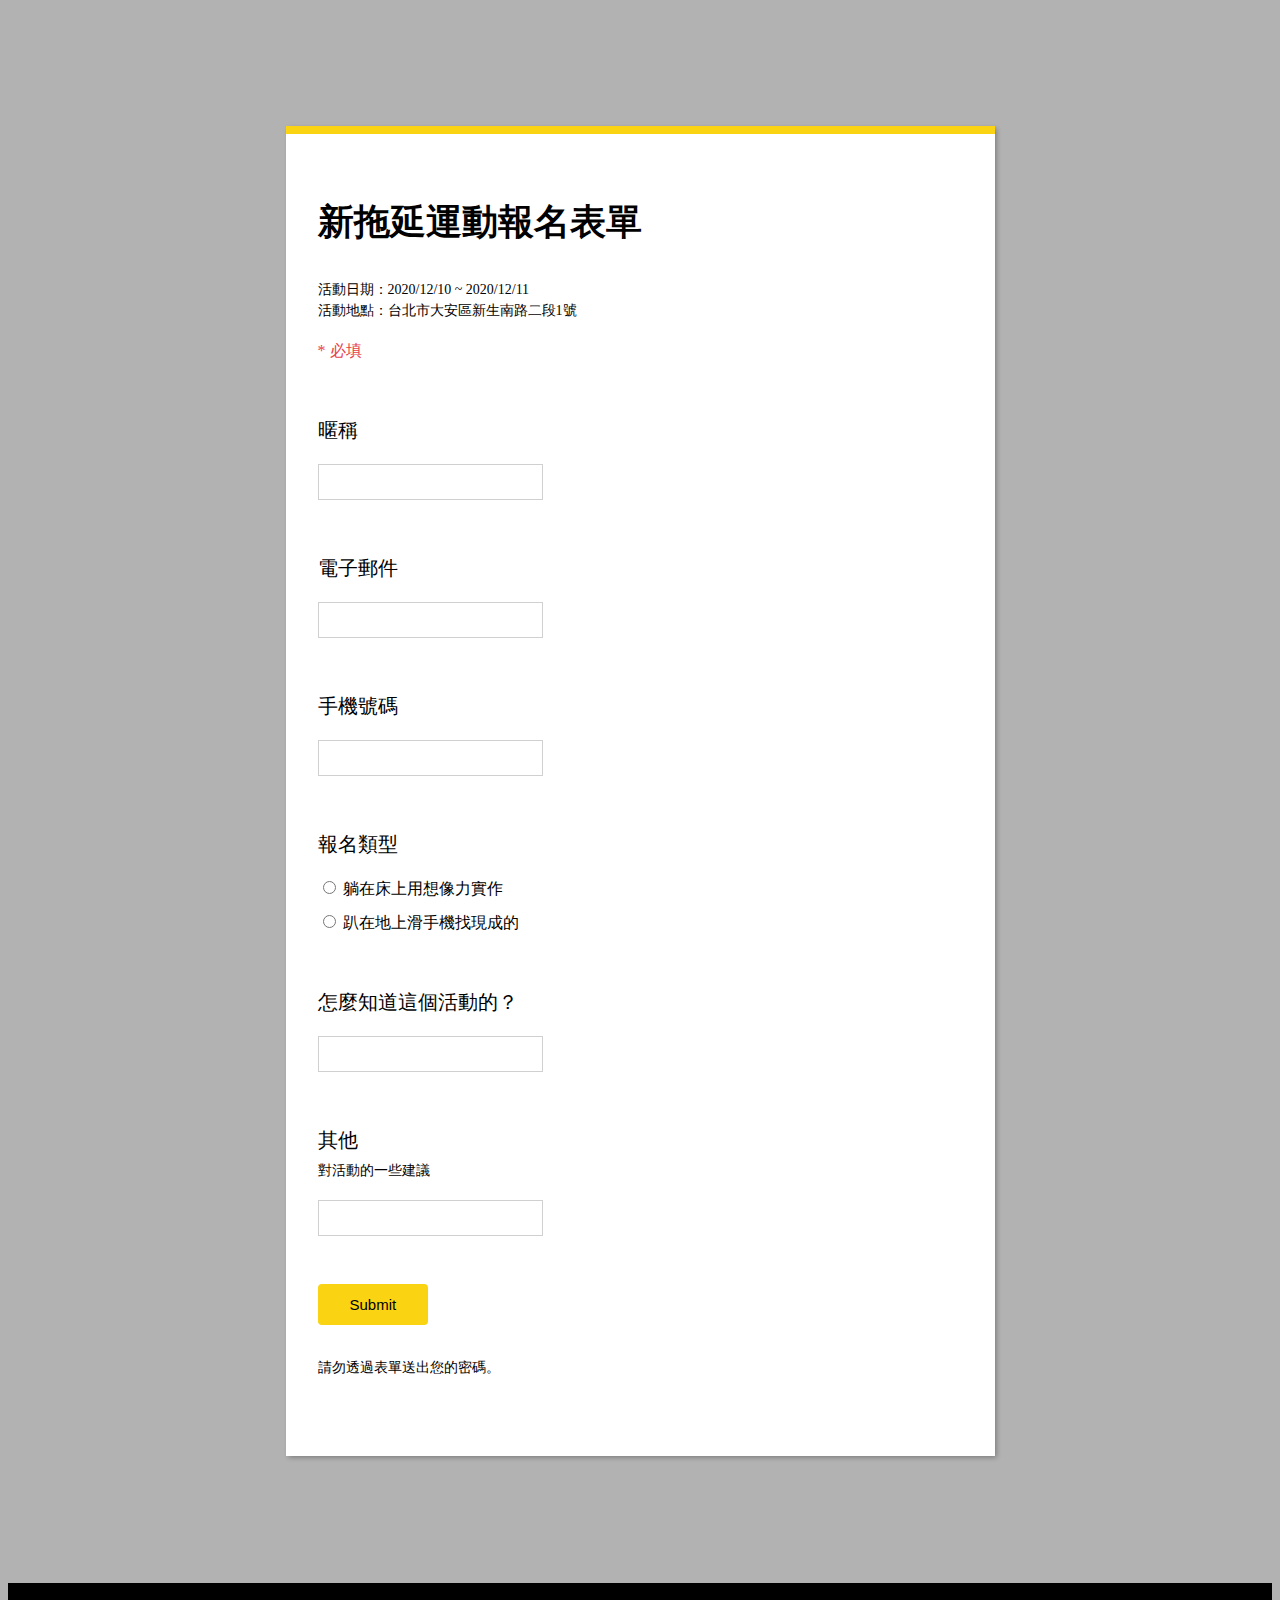
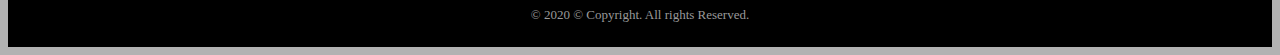
<file: homeworks/week7/hw1/index.html>
<!DOCTYPE html>

<html>
<head>
  <meta charset="utf-8">

  <title>表單</title>
  <meta name="viewport" content="width=device-width, initial-scale=1">
  <link rel="stylesheet" href="https://necolas.github.io/normalize.css/8.0.1/normalize.css" />

  <style>
      body {
        background: rgba(0, 0, 0, 0.3);
      }

      .wrapper {
        max-width: 645px;
        background: white;
        margin: 10% auto;
        box-shadow: 1.8px 2.4px 5px 0 rgba(0, 0, 0, 0.3);
        border-top: solid 8px #fad312;
        padding: 64px 32px;
      }

      .apply-form__title {
        margin: 0;
        font-size: 36px;
        font-weight: bold;
      }

      .apply-form__desc {
        margin-top: 32px;
        font-size: 14px;
        line-height: 1.5em;
      }

      .apply-form__notice {
        color: #e74149;
        font-size: 16px;
        margin-top: 20px;
      }

      .input-block {
        margin-top: 55px;
      }

      .input-block__title {
        font-size: 20px;
      }

      .input-block__desc {
        font-size: 14px;
        margin-top: 8px;
      }

      .input-block__input {
        margin-top: 20px;
      }

      .input-block__input input[type=text] {
        border: solid 1px #d0d0d0;
        font-size: 16px;
        padding: 8px;
      }

      .input-block__input label {
        display: block;
        margin-top: 12px;
      }

      .input-block__error {
        margin-top: 4px;
        color: #e74149;
        position: absolute;
      }

      .required .input-block_title:after {
        content: '*';
        color: #e74149;
      }

      .apply-form__submit {
        background: #fad312;
        color: black;
        font-size: 15px;
        padding: 12px 32px;
        margin-top: 48px;
        border: none;
        border-radius: 4px;
      }

      footer {
        background: black;
        color: #999999;
        font-size: 13px;
        text-align: center;
        padding: 24px 12px;
      }

      .hide-error .input-block__error {
        visibility: hidden;
      }

  </style>
</head>

<body>
  <div class="wrapper">
    <form class="apply-form">
      <h1 class="apply-form__title">新拖延運動報名表單</h1>
      <p class="apply-form__desc">
        活動日期：2020/12/10 ~ 2020/12/11<br>
        活動地點：台北市大安區新生南路二段1號
      </p>
      <p class="apply-form__notice">
        * 必填
      </p>
      <div class="input-block required hide-error">
        <div class="input-block__title">
          暱稱
        </div>
        <div class="input-block__input">
          <input name="nickname" type="text" />
        </div>
        <div class="input-block__error">請輸入暱稱</div>
      </div>
      <div class="input-block required hide-error">
        <div class="input-block__title">
          電子郵件
        </div>
        <div class="input-block__input">
          <input name="email" type="text" />
        </div>
        <div class="input-block__error">請輸入電子郵件</div>
      </div>
      <div class="input-block required hide-error">
        <div class="input-block__title">
          手機號碼
        </div>
        <div class="input-block__input">
          <input name="phone" type="text" />
        </div>
        <div class="input-block__error">請輸入手機號碼</div>
      </div>
      <div class="input-block required hide-error">
        <div class="input-block__title">
          報名類型
        </div>
        <div class="input-block__input">
          <label>
            <input name="type" value="1" type="radio" /> 躺在床上用想像力實作
          </label>

          <label>
            <input name="type" value="2" type="radio" />
             趴在地上滑手機找現成的
          </label>
        </div>
        <div class="input-block__error">請輸入報名類型</div>
      </div>
      <div class="input-block required hide-error">
        <div class="input-block__title">
          怎麼知道這個活動的？
        </div>
        <div class="input-block__input">
          <input name="referal" type="text" />
        </div>
        <div class="input-block__error">請輸入資料</div>
      </div>
      <div class="input-block">
        <div class="input-block__title">
          其他
        </div>
        <div class="input-block__desc">
          對活動的一些建議
        </div>
        <div class="input-block__input">
          <input name="nickname" type="text" />
        </div>
      </div>
      <input class="apply-form__submit" type="submit" />
      <p class="apply-form__desc">
        請勿透過表單送出您的密碼。
      </p>
    </form>
  </div>
  <footer>© 2020 © Copyright. All rights Reserved.</footer>
  <script>
    document
    .querySelector('form')
    .addEventListener('submit', function(e) {
      e.preventDefault()
      let hasError = false
      let values = {}
              const elements = document.querySelectorAll('.required')
          for(element of elements) {
            const radios = element.querySelectorAll('input[type=radio]')
            const input = element.querySelector('input[type=text]')
            let isValid = true
            if (input) {
              values[input.name] = input.value
              if (!input.value) {
                isValid = false
              }
            } else if (radios.length) {
              isValid = [...radios].some(radio => radio.checked)
              if (isValid) {
                let r = element.querySelector('input[type=radio]:checked')
                values[r.name] = r.value
              }
            } else {
              continue
            }
            
            if (!isValid) {
              element.classList.remove('hide-error')
              hasError = true
            } else {
              element.classList.add('hide-error')
              }
            }
			
			if (!hasError) {
              alert(JSON.stringify(values))
            }
			
          }) 
  </script>


</body>
</html>

<!--  

-->
</file>
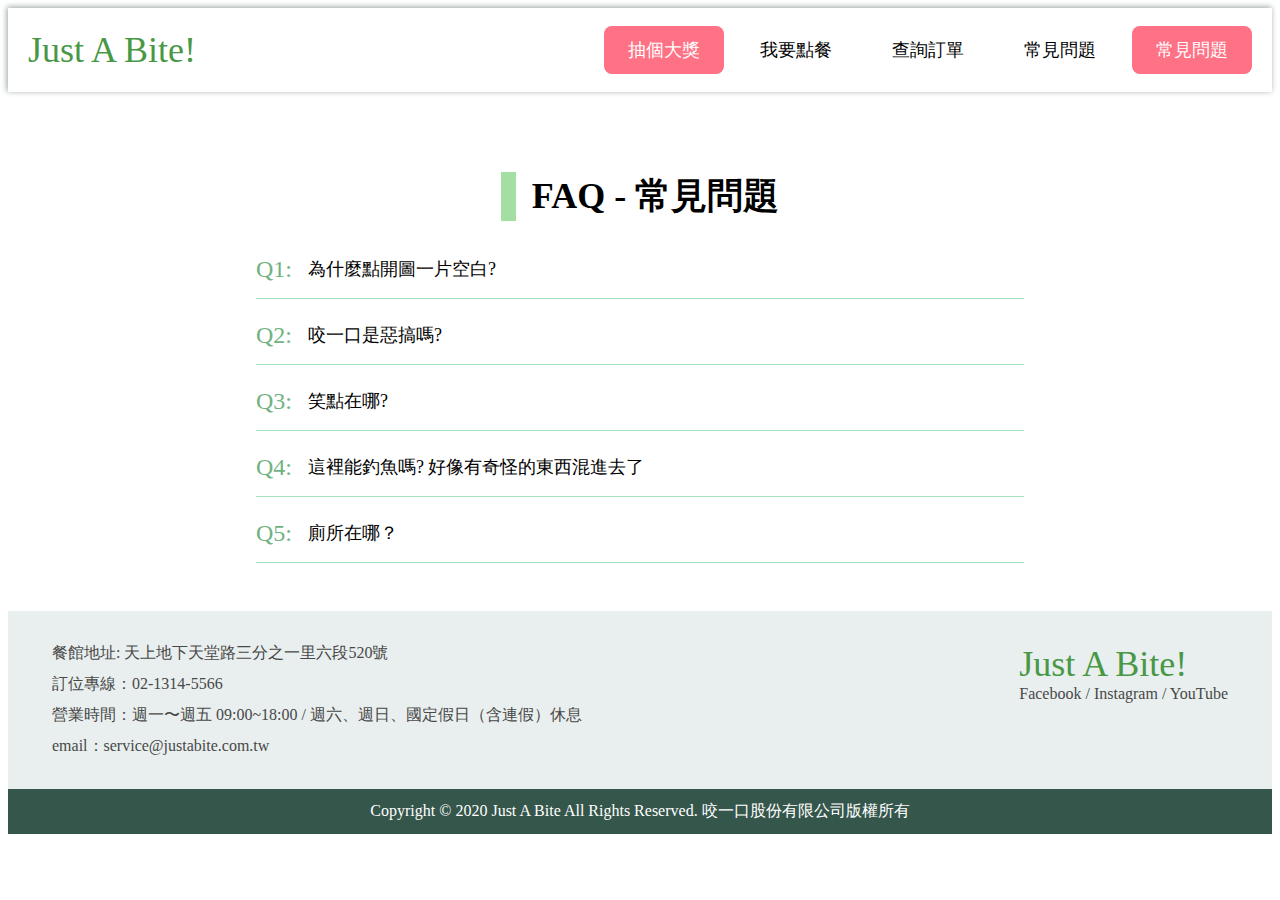
<file: homeworks/week7/hw2/index.html>
<!DOCTYPE html>

<html>
<head>
  <meta charset="utf-8">

  <title>餐廳官網</title>
  <meta name="viewport" content="width=device-width, initial-scale=1">
  <link rel="stylesheet" href="https://necolas.github.io/normalize.css/8.0.1/normalize.css" />

  <style>

    .navbar {
      box-shadow: -1.4px -1.4px 6px 0 #97a2a0;

    }
    .navbar .wrapper {
      display: flex;
      justify-content: space-between;
      align-items: center;
      height: 84px;
      background: white;
      padding: 0px 20px;
    }

    .navbar__site-name {
      color: #489846;
      font-size: 36px;
    }

    .navbar__list {
      list-style: none;
      margin: 0;
      padding: 0;
      display: flex;
      font-size: 18px;
    }

    .navbar__list li {
      margin-left: 12px;
      border-radius: 8px;
      transition: background 0.1s;
    }

    .navbar__list li.active, .navbar__list li:hover {
      background: #ff7286;
    }

    .navbar__list li.active a,
    .navbar__list li:hover a {
      color: white;
    }

    .navbar__list li a {
      display: block;
      text-decoration: none;
      color: black;
      padding: 12px 24px;
    }

    .wrapper {
      max-width: 1280px;
      margin: 0 auto;
      padding: 0px 12px;
    }

    .banner {
      position: relative;
      height: 450px;
      background: url(bg.jpg) center/cover no-repeat;
    }

    .banner:after {
      content: "";
      position: absolute;
      background: rgba(0, 0, 0, 0.4);
      top: 0;
      left: 0;
      right: 0;
      bottom: 0;
    }

    .banner h1 {
      display: inline-block;
      position: relative;
      margin: 0;
      color: white;
      z-index: 2;
      top: 50%;
      left: 50%;
      transform: translate(-50%, -50%);
      font-size: 60px;
      font-weight: bold;
    }

    h2 {
      margin: 0;
    }

    .section {
      text-align: center;
      margin-top: 80px;
    }

    .section__title {
      display: inline-block;
      font-size: 36px;
      border-left: solid 15px #a3dea2;
      padding-left: 16px;
      margin-bottom: 36px;
    }

    .section__desc {
      font-size: 16px;
      line-height: 2em;
      margin: 0px 0px 68px 0px;
    }

    .button {
      padding: 60px 80px;
      font-size: 36px;
      color: #3e613d;
      display: inline-block;
      border-radius: 10px;
      cursor: pointer;
      transition: transform 0.1s;
    }

    .button:hover {
      transform: scale(1.1);
    }

    .btn-order {
      background: #a8e8e1;
    }

    .btn-query {
      margin-left: 23px;
      background: #f9f9b5;
    }

    .section__images {
      display: flex;
    }

    .section__images div {
      width: 25%;
    }

    .section__images img {
      width: 100%;
    }

    footer {
      margin-top: 48px;
    }

    .footer__bottom {
      background: #35564b;
      padding: 12px;
      text-align: center;
      color: white;
      font-size: 16px;
    }

    .footer__top {
      background: #e8efee;
      padding: 32px;
      color: #484848;
    }

    .footer__top .wrapper {
      display: flex;
      justify-content: space-between;
    }

    .footer__info {
      margin-right: 16px;
    }

    .footer__info div + div {
      margin-top: 10px;
    }

    .footer__site {
      font-size: 36px;
      color: #489846;
    }

    .section__comments {
      display: flex;
      margin-top: 72px;
    }

    .comment {
      border-radius: 5px;
      box-shadow: -1.4px -1.4px 4px 0 #d8eaef;
      border: solid 1px #c7e5ec;
      height: 220px;
      padding: 16px;
      position: relative;
	    width: 33%;
    }

    .comment + .comment {
      margin-left: 16px;
    }

    .comment__avatar {
      width: 105px;
      height: 105px;
      border-radius: 50%;
      overflow: hidden;
    }

    .comment__avatar img {
      width: 100%;
      height: 100%;
    }

    .comment__author {
      display: inline-block;
      position: absolute;
      top: 18px;
      left: 50%;
      transform: translate(-50%, -50%);
    }

    .comment__author p {
      margin-top: 5px;
      line-height: 18px;
    }

    .comment__content {
      position: relative;
      top: 40%;
      line-height: 1.5em;
    }

     .faq-block {
      margin: 0 auto;
      max-width: 768px;
    }

    .faq-item {
      display: flex;
      text-align: left;
      padding-bottom: 24px;
      border-bottom: solid 1px #a6e2c0;
      overflow: hidden;
      cursor: pointer;
    }

    .faq-item:not(:first-child) {
      margin-top: 24px;
    }

    .faq-item__number {
      color: #70b282;
      font-size: 24px;
      margin-right: 16px;
      line-height: 24px;
    }

    .faq-item__content h2 {
      font-size: 18px;
      margin: 0;
      font-weight: normal;
      line-height: 24px;
    }

    .faq-item__content p {
      font-size: 16px;
    }

    .faq-item--hide {
      height: 17px;
    }

    @media(max-width: 768px) {
      .navbar .wrapper {
        height: 120px;
        flex-direction: column;
        justify-content: space-between;
        padding: 0px;
      }

      .navbar__site-name {
        margin-top: 10px;
      }

      .navbar__list {
        display: flex;
        width: 100%;
      }

      .navbar__list li {
        flex: 1;
        margin-left: 0;
        border-radius: 0;
        text-align: center;
      }

      .btn-query {
        margin-left: 0;
        margin-top: 16px;
      }

      .section__images {
        flex-direction: column;

      }

      .section__images div {
        width: 100%;
      }

      .footer__top .wrapper {
        flex-direction: column-reverse;
      }

      .footer__info {
        margin-right: 0;
        margin-top: 16px;
      }

      .section__comments {
        flex-direction: column;
      }

      .comment + .comment {
        margin-left: 0;
        margin-top: 82px;
      }
    }

   
  </style>
</head>

<body>
  <nav class="navbar">
    <div class="wrapper">
      <div class="navbar__site-name">
        Just A Bite!
      </div>
      <ul class="navbar__list">
        <li class="active"><a href="#">抽個大獎</a></li>
        <li><a href="#">我要點餐</a></li>
        <li><a href="#">查詢訂單</a></li>
        <li><a href="#">常見問題</a></li>
        <li class="active"><a href="#">常見問題</a></li>
      </ul>
    </div>
  </nav>
  
  <div class="wrapper">
    <section class="section">
      <h2 class="section__title">
        FAQ - 常見問題
      </h2>

      <div class="faq-block">
        <div class="faq-item faq-item--hide">
          <div class='faq-item__number'>
            Q1:
          </div>
          <div class="faq-item__content">
            <h2>為什麼點開圖一片空白? </h2>
            <p>A：可能是因為網路連線不佳導致，另外也有可能是開版的根本放了一張閃光彈，此時請戴上墨鏡並做好心理準備即可看到。</p>
          </div>
        </div>
        <div class="faq-item faq-item--hide">
          <div class='faq-item__number'>
            Q2:
          </div>
          <div class="faq-item__content">
            <h2>咬一口是惡搞嗎? </h2>
            <p>A：A：算是吧，不過根據吧啦吧啦 Wiki 的條目中所述，編輯可以帶惡搞，但請儘量用「新中間路線」──也就是不一定要像 Wiki 一樣非常官式口吻，但也別搞的像偽基讓人看的一頭霧水。</p>
          </div>
        </div>
        <div class="faq-item faq-item--hide">
          <div class='faq-item__number'>
            Q3:
          </div>
          <div class="faq-item__content">
            <h2>笑點在哪? </h2>
            <p>A：宇宙的中心島民相信，笑點始終來自於回應。</p>
          </div>
        </div>
        <div class="faq-item faq-item--hide">
          <div class='faq-item__number'>
            Q4:
          </div>
          <div class="faq-item__content">
            <h2>這裡能釣魚嗎? 好像有奇怪的東西混進去了</h2>
            <p>A：請勿釣魚，如果看到甚麼東西大概都是幻覺而已。</p>
          </div>
        </div>
        <div class="faq-item faq-item--hide">
          <div class='faq-item__number'>
            Q5:
          </div>
          <div class="faq-item__content">
            <h2>廁所在哪？</h2>
            <p>請洽各大住宅居所以及餐飲服務業或是飯店旅館服務處;禁止偷拍攝影, 本處設有最新的反偷拍系統。</p>
          </div>
        </div>
      </div>
    </section>
  </div>

  <footer>
    <div class="footer__top">
      <div class="wrapper">
        <div class="footer__info">
          <div>餐館地址: 天上地下天堂路三分之一里六段520號</div>
          <div>訂位專線：02-1314-5566</div>
          <div>營業時間：週一〜週五 09:00~18:00 / 週六、週日、國定假日（含連假）休息</div>
          <div>email：service@justabite.com.tw</div>
        </div>
        <div>
          <div class="footer__site">Just A Bite!</div>
          <div>Facebook / Instagram / YouTube</div>
        </div>
      </div>
    </div>
    <div class="footer__bottom">
      Copyright © 2020 Just A Bite All Rights Reserved. 咬一口股份有限公司版權所有
    </div>
  </footer>
  <script>
      document
        .querySelector('.faq-block')
        .addEventListener('click', function(e) {
          const element = closest(e.target, 'faq-item')
          if (element) {
            element.classList.toggle('faq-item--hide')
          }
        })

      function closestRecursive(node, className) {
        if (!node || !node.classList) return null
        if(node.classList.contains(className)) {
          return node
        }
        return closestRecursive(node.parentNode, className)
      }

      function closest(node, className) {
        while(node && node.classList) {
          if (node.classList.contains(className)) {
            return node
          }
          node = node.parentNode
        }
      }      
  </script>
</body>
</html>
</file>
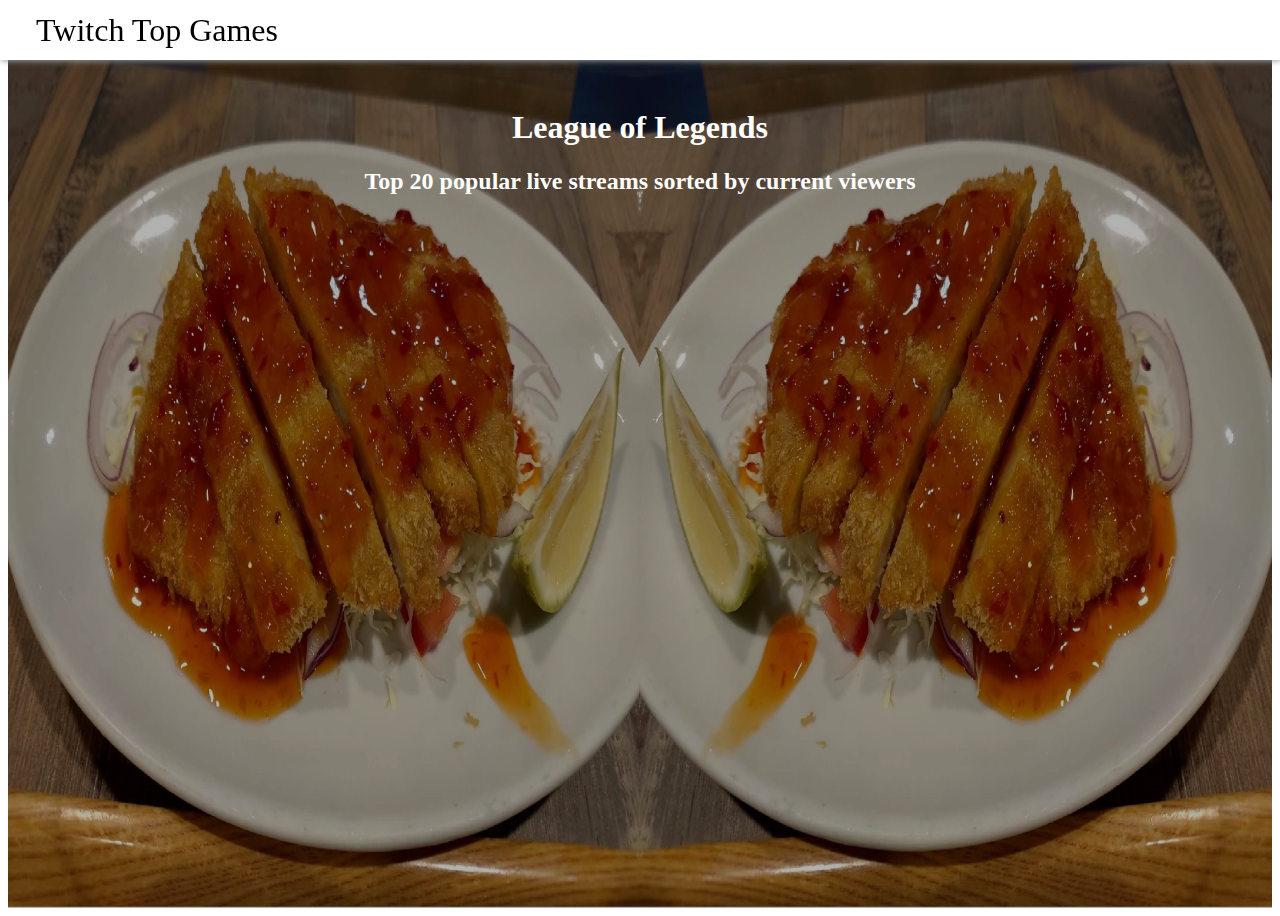
<file: homeworks/week8/hw2/index.html>
<!DOCTYPE html>

<html>
<head>
  <meta charset="utf-8">
  <meta name="viewport" content="width=device-width, initial-scale=1">
  <title>Twitch Live Games</title>
  <meta name="description" content="Week8 作業">
  <link rel="stylesheet" href="https://necolas.github.io/normalize.css/8.0.1/normalize.css">
  <style>
    * {
      box-sizing: border-box;
    }

    .navbar {
      position: fixed;
      height: 60px;
      background: white;
      box-shadow: 1.4px 1.4px 6px 0 #97a2a0;
      left: 0;
      right: 0;
      top: 0;
      display: flex;
      justify-content: space-between;
      padding: 0px 36px;
      align-items: center;
      z-index: 2;
    }

    .navbar__site {
      font-size: 32px;
    } 

    .navbar__nav {
      display: flex;
      list-style: none;
      margin: 0;
      padding: 0;
      flex: 1;
      justify-content: flex-end;
      align-items: stretch;
      height: 100%;
    }

    .navbar__nav li {
      cursor: pointer;
      padding: 10px;
      display: flex;
      align-items: center;
      margin-left: 16px;
      transition: all 0.2s;
    }

    .navbar__nav li:hover {
      background: rgba(0, 0, 0, 0.7);
      color: white;
    }

    .wrapper {
      max-width: 1440px;
      margin: 0px auto 0px auto;
      padding: 80px 0px;
      text-align: center;
      color: white;
      position: relative;
      min-height: 100vh;
    }

    .streams {
      display: inline-flex;
      flex-wrap: wrap;
      justify-content: center;
    }

    .stream {
      width: 360px;
      background: #333;
      color: white;
      text-align: left;
      cursor: pointer;
      transition: all 0.2s;
      opacity: 0.9;
      margin-left: 16px;
      margin-top: 16px;
    }

    .stream > img {
      width: 100%;
    }

    .stream__data {
      display: flex;
      align-items: center;
      padding: 6px;
    }

    .stream__avatar {
      width: 64px;
      height: 64px;
      border-radius: 50%;
      overflow: hidden;
      margin-right: 12px;
      min-width: 64px;
    }

    .stream__avatar > img {
      width: 100%;
      height: 100%;
    }

    .stream__intro {
      display: flex;
      flex-direction: column;
      justify-content: space-between;
      overflow: hidden;
    }

    .stream__title {
      font-size: 20px;
      white-space: nowrap;
      overflow: hidden;
      text-overflow: ellipsis;
      margin-bottom: 10px;
    }

    .stream:hover {
      transform: scale(1.07);
      filter: brightness(1.2);
      box-shadow: 5px 5px 20px 5px rgba(0, 0, 0, 0.5);
      opacity: 1;
    }

    .stream-empty {
      width: 360px;
      margin-left: 16px;
    }

    .bg {
      background: url(bg.jpg) no-repeat;
      background-size: 100% 100%;
      position: relative;
    }

    .bg:before {
      content: '';
      position: absolute;
      top: 0;
      bottom: 0;
      left: 0;
      right: 0;
      background: rgba(0, 0, 0, 0.3);
    }
  </style>
</head>

<body>
  <header class="navbar">
    <div class="navbar__site">Twitch Top Games</div>
    <ul class="navbar__nav">
    </ul>
  </header>
  <div class="bg">
    <div class="wrapper">
      <h1>League of Legends</h1>
      <h2>Top 20 popular live streams sorted by current viewers</h2>
      <section class="streams">
      </section>
    </div>
  </div>
  <script>
    var url = 'https://api.twitch.tv/kraken'
    var template = `<div class="stream">
        <img src="$preview-ttv" />
        <div class="stream__data">
            <div class="stream__avatar">
                <img src="$logo">
            </div>
            <div class="stream__intro">
                <div class="stream__title">$title</div>
                <div class="stream__channel">
                    $channel
                </div>
            </div>
        </div>
      </div>`
    function getGames(cb) {
      var request = new XMLHttpRequest();
      request.open('GET', url + '/games/top?limit=5', true);
      request.setRequestHeader('Accept', 'application/vnd.twitchtv.v5+json')
      request.setRequestHeader('Client-ID', 'qdlbyb1z4qx5wf8r0jblb9tdqsko0c')

      request.onload = function() {
        if (this.status >= 200 && this.status < 400) {
          cb(JSON.parse(this.response));
        }
      };
      request.send();
    }

    function getStreams(name, cb) {
      var request = new XMLHttpRequest();
      request.open('GET', url + '/streams?game=' + encodeURIComponent(name), true);
      request.setRequestHeader('Accept', 'application/vnd.twitchtv.v5+json')
      request.setRequestHeader('Client-ID', 'qdlbyb1z4qx5wf8r0jblb9tdqsko0c')

      request.onload = function() {
        if (this.status >= 200 && this.status < 400) {
          cb(JSON.parse(this.response));
        }
      };
      request.send();
    }

    getGames((games) => {
      var topGames = games.top.map((game) => game.game.name)
      for(let game of topGames) {
        let element = document.createElement('li')
        element.innerHTML = game
        document.querySelector('.navbar__nav').appendChild(element)
      }
      getStreams(topGames[0], (data) => {
        appendStreams(data.streams)
        addPlaceholder()
        addPlaceholder()
        addPlaceholder()
      })
    })

    document.querySelector('.navbar__nav').addEventListener('click', e => {
      if (e.target.tagName.toLowerCase() === 'li') {
        var text = e.target.innerText;
        document.querySelector('h1').innerText = text
        document.querySelector('.streams').innerHTML = '';
        getStreams(text, (data) => {
          appendStreams(data.streams)
        })
      }
    })

    function addPlaceholder() {
      const placeholder = document.createElement('div')
      placeholder.classList.add('stream-empty')
      document.querySelector('.streams').appendChild(placeholder)
    }

    function appendStreams(streams) {
      streams.forEach((stream) => {
        let element = document.createElement('div')
        let content = template
          .replace('$preview-ttv', stream.preview.large)
          .replace('$logo', stream.channel.logo)
          .replace('$title', stream.channel.status)
          .replace('$channel', stream.channel.name)
        document.querySelector('.streams').appendChild(element)
        element.outerHTML = content
      });
    }
  </script>
</body>
</html>
</file>
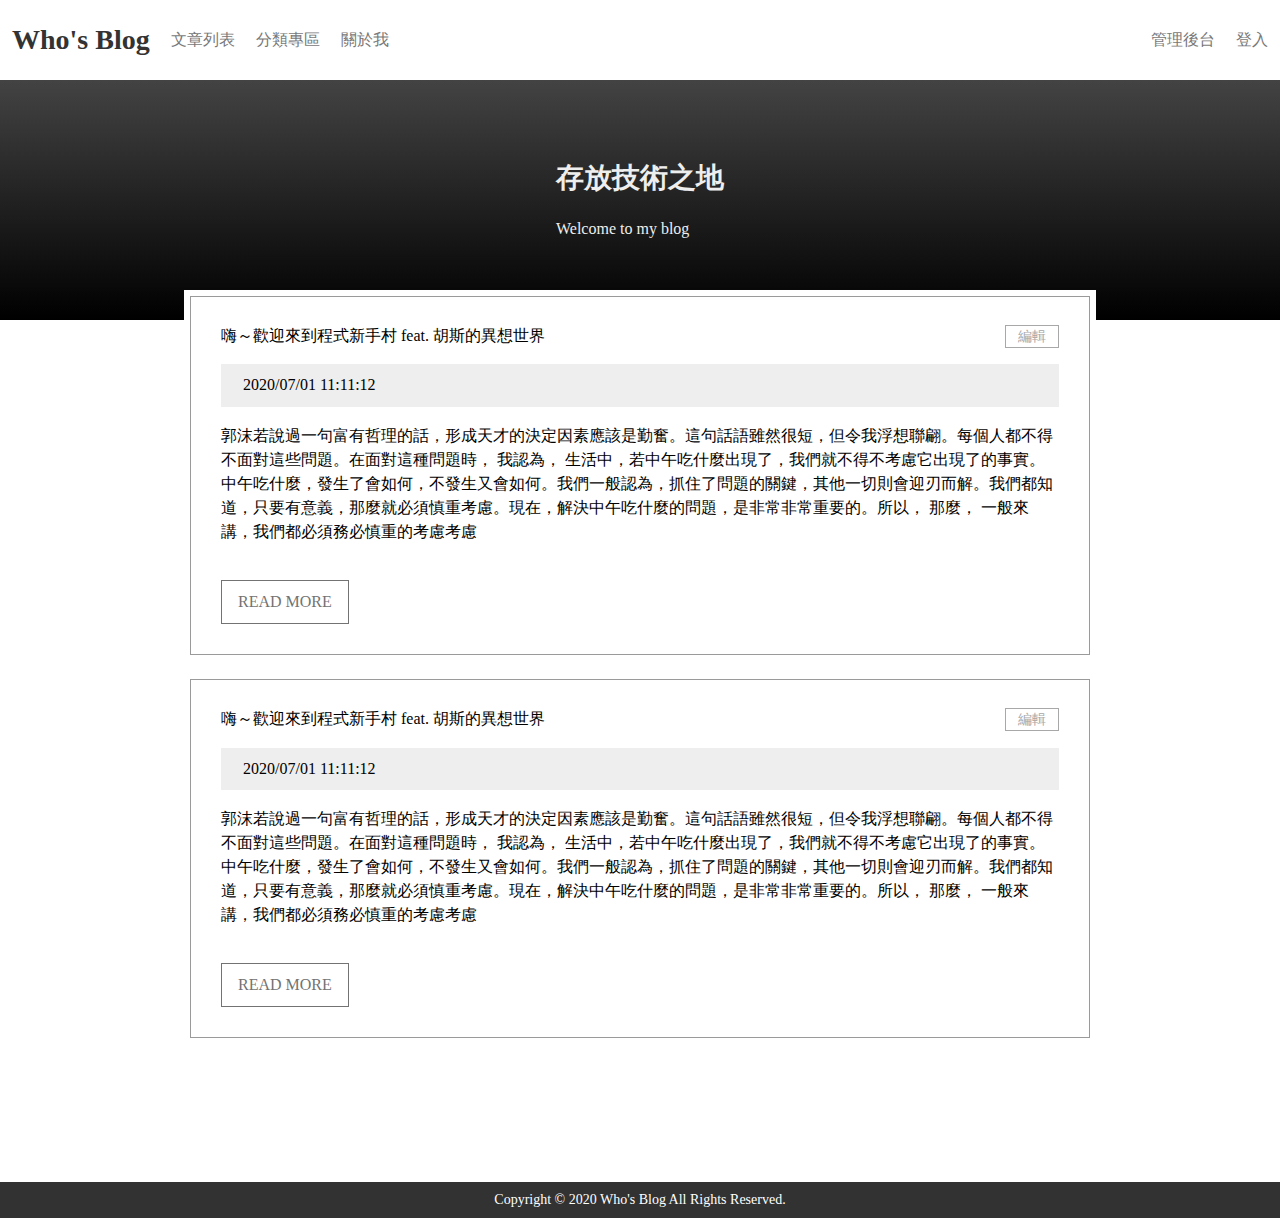
<file: examples/week11/hw2/static/index.html>
<!DOCTYPE html>

<html>
<head>
  <meta charset="utf-8">

  <title>部落格</title>
  <meta name="viewport" content="width=device-width, initial-scale=1">
  <link rel="stylesheet" href="normalize.css" />
  <link rel="stylesheet" href="style.css" />
</head>

<body>
  <nav class="navbar">
    <div class="wrapper navbar__wrapper">
      <div class="navbar__site-name">
        <a href='index.html'>Who's Blog</a>
      </div>
      <ul class="navbar__list">
        <div>
          <li><a href="#">文章列表</a></li>
          <li><a href="#">分類專區</a></li>
          <li><a href="#">關於我</a></li>
        </div>
        <div>
          <li><a href="admin.html">管理後台</a></li>
          <li><a href="login.html">登入</a></li>
        </div>
      </ul>
    </div>
  </nav>
  <section class="banner">
    <div class="banner__wrapper">
      <h1>存放技術之地</h1>
      <div>Welcome to my blog</div>
    </div>
  </section>
  <div class="container-wrapper">
    <div class="posts">
      <article class="post">
        <div class="post__header">
          <div>嗨～歡迎來到程式新手村 feat. 胡斯的異想世界</div>
          <div class="post__actions">
            <a class="post__action" href="edit.html">編輯</a>
          </div>
        </div>
        <div class="post__info">
          2020/07/01 11:11:12
        </div>
        <div class="post__content">郭沫若說過一句富有哲理的話，形成天才的決定因素應該是勤奮。這句話語雖然很短，但令我浮想聯翩。每個人都不得不面對這些問題。在面對這種問題時， 我認為， 生活中，若中午吃什麼出現了，我們就不得不考慮它出現了的事實。中午吃什麼，發生了會如何，不發生又會如何。我們一般認為，抓住了問題的關鍵，其他一切則會迎刃而解。我們都知道，只要有意義，那麼就必須慎重考慮。現在，解決中午吃什麼的問題，是非常非常重要的。所以， 那麼， 一般來講，我們都必須務必慎重的考慮考慮
        </div>
        <a class="btn-read-more" href="blog.html">READ MORE</a>
      </article>
      <article class="post">
        <div class="post__header">
          <div>嗨～歡迎來到程式新手村 feat. 胡斯的異想世界</div>
          <div class="post__actions">
            <a class="post__action" href="#">編輯</a>
          </div>
        </div>
        <div class="post__info">
          2020/07/01 11:11:12
        </div>
        <div class="post__content">郭沫若說過一句富有哲理的話，形成天才的決定因素應該是勤奮。這句話語雖然很短，但令我浮想聯翩。每個人都不得不面對這些問題。在面對這種問題時， 我認為， 生活中，若中午吃什麼出現了，我們就不得不考慮它出現了的事實。中午吃什麼，發生了會如何，不發生又會如何。我們一般認為，抓住了問題的關鍵，其他一切則會迎刃而解。我們都知道，只要有意義，那麼就必須慎重考慮。現在，解決中午吃什麼的問題，是非常非常重要的。所以， 那麼， 一般來講，我們都必須務必慎重的考慮考慮
        </div>
        <a class="btn-read-more">READ MORE</a>
      </article>
    </div>
  </div>
  <footer>Copyright © 2020 Who's Blog All Rights Reserved.</footer>
</body>
</html>
</file>
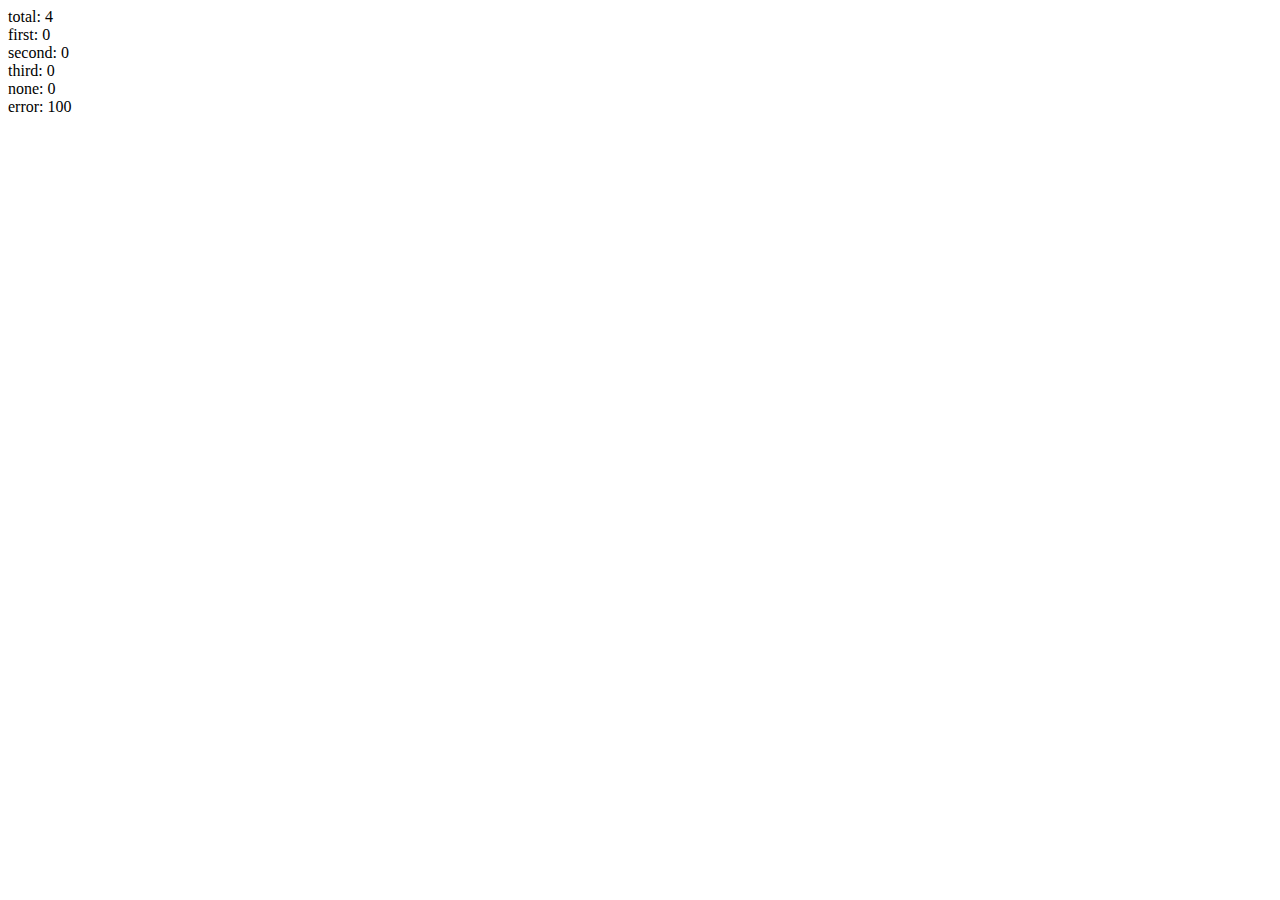
<file: examples/week8/week8-challenge.html>
<!DOCTYPE html>

<html>
<head>
  <meta charset="utf-8">

  <title>計算機率</title>
  <meta name="viewport" content="width=device-width, initial-scale=1">
  <link rel="stylesheet" href="https://necolas.github.io/normalize.css/8.0.1/normalize.css" />
</head>

<body>
  total: <span class="total">1</span><br>
  first: <span class="first">0</span><br>
  second: <span class="second">0</span><br>
  third: <span class="third">0</span><br>
  none: <span class="none">0</span><br>
  error: <span class="error">0</span><br>
  
  <script>
    const data = {
      total: 0,
      first: 0,
      second: 0,
      third: 0,
      none: 0,
      error: 0
    }

    const delay = 200
    const max = 200
    const errorMessage = 'error'

    const apiUrl = 'https://dvwhnbka7d.execute-api.us-east-1.amazonaws.com/default/lottery'

    // 抽獎
    function getPrize(cb) {
      let xhr = new XMLHttpRequest()
      xhr.open('GET', apiUrl, true)
      xhr.onload = function() {
        if (xhr.status >= 200 && xhr.status < 400) {
          let data
          try {
            data = JSON.parse(xhr.response)
          } catch(err) {
            cb(errorMessage)
            return
          }

          if (!data.prize) {
            cb(errorMessage)
            return
          }

          cb(null, data)
        } else {
          cb(errorMessage)
        }
        
      }
      xhr.onerror = function() {
        cb(errorMessage)
      }
      xhr.send()
    }

    function loop() {
      if (data.total >= max) return
      getPrize((err, response) => {
        data.total++
        if (err) {
          data.error++
        } else {
          data[response.prize.toLowerCase()]++
        }
        update()
        setTimeout(loop, delay)
      })
    }

    loop()

    function update() {
      const keys = ['first', 'second', 'third', 'none', 'error']
      const total = data.total
      document.querySelector('.total').innerText = total
      for(let key of keys) {
        document
          .querySelector('.' + key)
          .innerText = (Number(data[key])*100) / total
      }
    }
  </script>
</body>
</html>
</file>
<file: examples/week10/restaurant-demo/style.css>
* {
  box-sizing: border-box;
}

h2 {
  margin: 0;
}

.navbar {
  box-shadow: -1.4px -1.4px 6px 0 #97a2a0;
}
.navbar .wrapper {
  display: flex;
  justify-content: space-between;
  align-items: center;
  height: 84px;
  background: white;
  padding: 0px 20px;
}

.navbar__site-name a {
  color: #489846;
  font-size: 36px;
  text-decoration: none;
}

.navbar__list {
  list-style: none;
  margin: 0;
  padding: 0;
  display: flex;
  font-size: 18px;
}

.navbar__list li {
  margin-left: 12px;
  border-radius: 8px;
  transition: background 0.1s;
}

.navbar__list li.active, .navbar__list li:hover {
  background: #ff7286;
}

.navbar__list li.active a,
.navbar__list li:hover a {
  color: white;
}

.navbar__list li a {
  display: block;
  text-decoration: none;
  color: black;
  padding: 12px 24px;
}

.wrapper {
  max-width: 1280px;
  margin: 0 auto;
  padding: 0px 12px;
}

.main-wrapper {
  min-height: calc(100vh - 300px);
}

.banner {
  position: relative;
  height: 450px;
  background: url(images/bg.jpg) center/cover no-repeat;
}

.banner:after {
  content: "";
  position: absolute;
  background: rgba(0, 0, 0, 0.4);
  top: 0;
  left: 0;
  right: 0;
  bottom: 0;
}

.banner h1 {
  display: inline-block;
  position: relative;
  margin: 0;
  color: white;
  z-index: 2;
  top: 50%;
  left: 50%;
  transform: translate(-50%, -50%);
  font-size: 60px;
  font-weight: bold;
}

.section {
  text-align: center;
  margin-top: 80px;
  margin-bottom: 40px;
}

.section__title {
  display: inline-block;
  font-size: 36px;
  border-left: solid 15px #a3dea2;
  padding-left: 16px;
  margin-bottom: 36px;
}

.section__desc {
  font-size: 16px;
  line-height: 2em;
  margin: 0px 0px 68px 0px;
}

.button {
  padding: 60px 80px;
  font-size: 36px;
  color: #3e613d;
  display: inline-block;
  border-radius: 10px;
  cursor: pointer;
  transition: transform 0.1s;
}

.button:hover {
  transform: scale(1.1);
}

.btn-order {
  background: #a8e8e1;
}

.btn-query {
  margin-left: 23px;
  background: #f9f9b5;
}

.section__images {
  display: flex;
}

.section__images div {
  width: 25%;
}

.section__images img {
  width: 100%;
}

.footer__bottom {
  background: #35564b;
  padding: 12px;
  text-align: center;
  color: white;
  font-size: 16px;
}

.footer__top {
  background: #e8efee;
  padding: 32px;
  color: #484848;
}

.footer__top .wrapper {
  display: flex;
  justify-content: space-between;
}

.footer__info {
  margin-right: 16px;
}

.footer__info div + div {
  margin-top: 10px;
}

.footer__site {
  font-size: 36px;
  color: #489846;
}

.section__comments {
  display: flex;
  margin-top: 72px;
}

.comment {
  border-radius: 5px;
  box-shadow: -1.4px -1.4px 4px 0 #d8eaef;
  border: solid 1px #c7e5ec;
  height: 220px;
  padding: 16px;
  position: relative;
}

.comment + .comment {
  margin-left: 16px;
}

.comment__avatar {
  width: 105px;
  height: 105px;
  border-radius: 50%;
  overflow: hidden;
}

.comment__avatar img {
  width: 100%;
  height: 100%;
}

.comment__author {
  display: inline-block;
  position: absolute;
  top: 18px;
  left: 50%;
  transform: translate(-50%, -50%);
}

.comment__author p {
  margin-top: 5px;
  line-height: 18px;
}

.comment__content {
  position: relative;
  top: 40%;
  line-height: 1.5em;
}

.faq-block {
  margin: 0 auto;
  max-width: 768px;
}

.faq-item {
  display: flex;
  text-align: left;
  padding-bottom: 24px;
  border-bottom: solid 1px #a6e2c0;
  overflow: hidden;
  cursor: pointer;
}

.faq-item:not(:first-child) {
  margin-top: 24px;
}

.faq-item__number {
  color: #70b282;
  font-size: 24px;
  margin-right: 16px;
  line-height: 24px;
}

.faq-item__content h2 {
  font-size: 18px;
  margin: 0;
  font-weight: normal;
  line-height: 24px;
}

.faq-item__content p {
  font-size: 16px;
}

.faq-item--hide {
  height: 15px;
}

.hide {
  display: none;
}

.section-lottery {
  position: relative;
  height: 600px;
  background: url(images/bg.jpg) center/cover no-repeat;
}

.section-lottery.first-prize {
  background-image: url(images/first.jpg);
}

.section-lottery.second-prize {
  background-image: url(images/tv.jpg);
}

.section-lottery.third-prize {
  background-image: url(images/yt.jpg);
}

.section-lottery.none-prize {
  background: black;
  color: white;
}

.section-lottery:after {
  content: "";
  position: absolute;
  background: rgba(0, 0, 0, 0.4);
  top: 0;
  left: 0;
  right: 0;
  bottom: 0;
}

.lottery-result {
  position: relative;
  color: white;
  max-width: 800px;
  z-index: 2;
  top: 50%;
  left: 50%;
  transform: translate(-50%, -50%);
  text-align: center;
}

.lottery-result__title {
  margin-bottom: 48px;
  font-size: 36px;
}

.lottery-result__btn {
  color: white;
  max-width: 330px;
  text-align: center;
  background: #e62a45;
  padding: 16px 0px;
  border-radius: 8px;
  cursor: pointer;
  margin: 0 auto;
}

.lottery-info {
  max-width: 500px;
  background: white;
  position: relative;
  margin: 0;
  color: white;
  z-index: 2;
  top: 50%;
  left: 50%;
  transform: translate(-50%, -50%);
}

.lottery-info {
  text-align: center;
  padding: 40px 40px 24px 20px;
  border-radius: 16px;
  color: #322929;
}

.lottery-info__title {
  font-size: 24px;
  font-weight: bold;
  color: #5ec1b6;
  margin-bottom: 24px;
}

.lottery-info__detail {
  display: flex;
  align-items: flex-start;
  border-bottom: 1px solid rgba(0,0,0,0.2);
  padding-bottom: 12px;
  margin-bottom: 24px;
  font-size: 16px;
}

.lottery-info__detail-title {
  font-weight: bold;
  font-size: 18px;
  width: 90px;
}

.lottery-info__detail-content {
  margin-left: 12px;
  flex: 1;
  text-align: left;
  line-height: 1.5em;
}

.lottery-info__btn {
  color: white;
  width: 80%;
  text-align: center;
  background: #e62a45;
  padding: 16px 0px;
  border-radius: 8px;
  cursor: pointer;
  margin: 0 auto;
}

@media(max-width: 768px) {
  .navbar .wrapper {
    height: 120px;
    flex-direction: column;
    justify-content: space-between;
    padding: 0px;
  }

  .navbar__site-name {
    margin-top: 10px;
  }

  .navbar__list {
    display: flex;
    width: 100%;
  }

  .navbar__list li {
    flex: 1;
    margin-left: 0;
    border-radius: 0;
    text-align: center;
  }

  .btn-query {
    margin-left: 0;
    margin-top: 16px;
  }

  .section__images {
    flex-direction: column;

  }

  .section__images div {
    width: 100%;
  }

  .footer__top .wrapper {
    flex-direction: column-reverse;
  }

  .footer__info {
    margin-right: 0;
    margin-top: 16px;
  }

  .section__comments {
    flex-direction: column;
  }

  .comment + .comment {
    margin-left: 0;
    margin-top: 82px;
  }

  .lottery-info {
    transform: none;
    top: 0;
    left: 0;
    border-radius: 0;
  }
}
</file>
<file: examples/week11/hw2/static/style.css>
* {
  box-sizing: border-box;
}

.navbar {
  height: 80px;
}

.navbar__site-name {
  font-size: 28px;
  font-weight: bold;
}

.navbar__site-name a {
  text-decoration: none;
  color: #333333;
}

.navbar__list {
  display: flex;
  flex: 1;
  margin: 0;
  padding: 0;
  list-style: none;
  justify-content: space-between;
}

.navbar__list > div {
  display: flex;
}

.navbar__list li {
  margin-left: 21px;
}

.navbar__list a {
  text-decoration: none;
  color: #787878;
  font-size: 16px;
}

.navbar__wrapper {
  display: flex;
  align-items: center;
  height: 100%;
}

.wrapper {
  max-width: 1280px;
  margin: 0 auto;
  padding: 0px 12px;
}

.banner {
  background-image: linear-gradient(to top, #000000, #434343);
  height: 240px;
  color: #eeeeee;
  display: flex;
  align-items: center;
  justify-content: center;
  flex-direction: column;
}

.banner__wrapper > div {
  margin-top: 26px;
}


.banner h1 {
  font-size: 28px;
  margin: 0;
}

.container-wrapper {
  display: flex;
  justify-content: center;
  padding-bottom: 138px;
  min-height: calc(100vh - 350px);
}

.posts, .container {
  background: white;
  padding: 6px;
  display: inline-flex;
  margin: 0 auto;
  margin-top: -30px;
  flex-direction: column;
}

.post {
  width: 900px;
  padding: 30px;
  border: solid 1px #9a9a9a;
}

.post + .post {
  margin-top: 24px;
}

.post__header {
  font-size: 16px;
  display: flex;
  align-items: center;
  justify-content: space-between;
}

.post__action {
  padding: 3px 12px;
  border: solid 1px #a8a8a8;
  color: #a8a8a8;
  text-decoration: none;
  font-size: 14px;
}

.post__info {
  margin-top: 19px;
  padding: 12px 22px;
  background: #eee;
}

.post__content {
  margin-top: 17px;
  white-space: pre-line;
  line-height: 1.5em;
}

.btn-read-more {
  display: inline-block;
  padding: 12px 16px;
  border: solid 1px #737373;
  color: #737373;
  margin-top: 36px;
  text-decoration: none;
}

.login-wrapper {
  margin: 0 auto;
  border: solid 1px #000000;
  width: 527px;
  display: flex;
  flex-direction: column;
  align-items: center;
  padding: 62px 72px;
  margin-top: -30px;
  background: white;
}

.login-wrapper form {
  width: 100%;
}

.login-wrapper input {
  width: 100%;
}

.input__field {
  margin-top: 16px;
  height: 40px;
}

.login-wrapper input[type=submit] {
  height: 56px;
  background-image: linear-gradient(to top, #000000, #434343);
  color: white;
  margin-top: 73px;
}

.login-wrapper h2 {
  font-size: 32px;
  font-weight: normal;
}

.input__wrapper + .input__wrapper {
  margin-top: 23px;
}

.input__label {
  font-size: 14px;
  margin-left: 21px;
}

.edit-post {
  width: 900px;
  padding: 30px;
  border: solid 1px #9a9a9a;
}

.edit-post__title {
  font-size: 20px;
}

.edit-post__input-wrapper {
  width: 100%;
  margin-top: 28px;
}

.edit-post__input-wrapper input, .edit-post__input-wrapper textarea {
  width: 100%;
  padding: 6px;
}

.edit-post__btn-wrapper {
  text-align: right;
}

.edit-post__btn {
  display: inline-block;
  padding: 10px 39px;
  border: solid 1px #737373;
  color: #737373;
  cursor: pointer;
  margin-top: 25px;
}

.admin-post {
  padding: 24px 0px;
  display: flex;
  justify-content: space-between;
  align-items: center;
  border-bottom: 1px solid #9a9a9a;
  font-size: 14px;
  width: 920px;
}

.admin-post__title {
  font-size: 16px;
  margin-left: 16px;
}

.admin-post__info {
  display: flex;
  align-items: center;
  margin-left: 12px;
}

.admin-post__created-at {
  color: #8f8f8f;
}

.admin-post__btn {
  padding: 4px 8px;
  border: 1px solid #a8a8a8;
  color: #a8a8a8;
  cursor: pointer;
  margin-left: 8px;
  text-decoration: none;
}

.admin-post__btn:last-child {
  margin-right: 16px;
}

footer {
  padding: 10px 0px;
  background-color: #323232;
  font-size: 14px;
  color: white;
  text-align: center;
}
</file>
